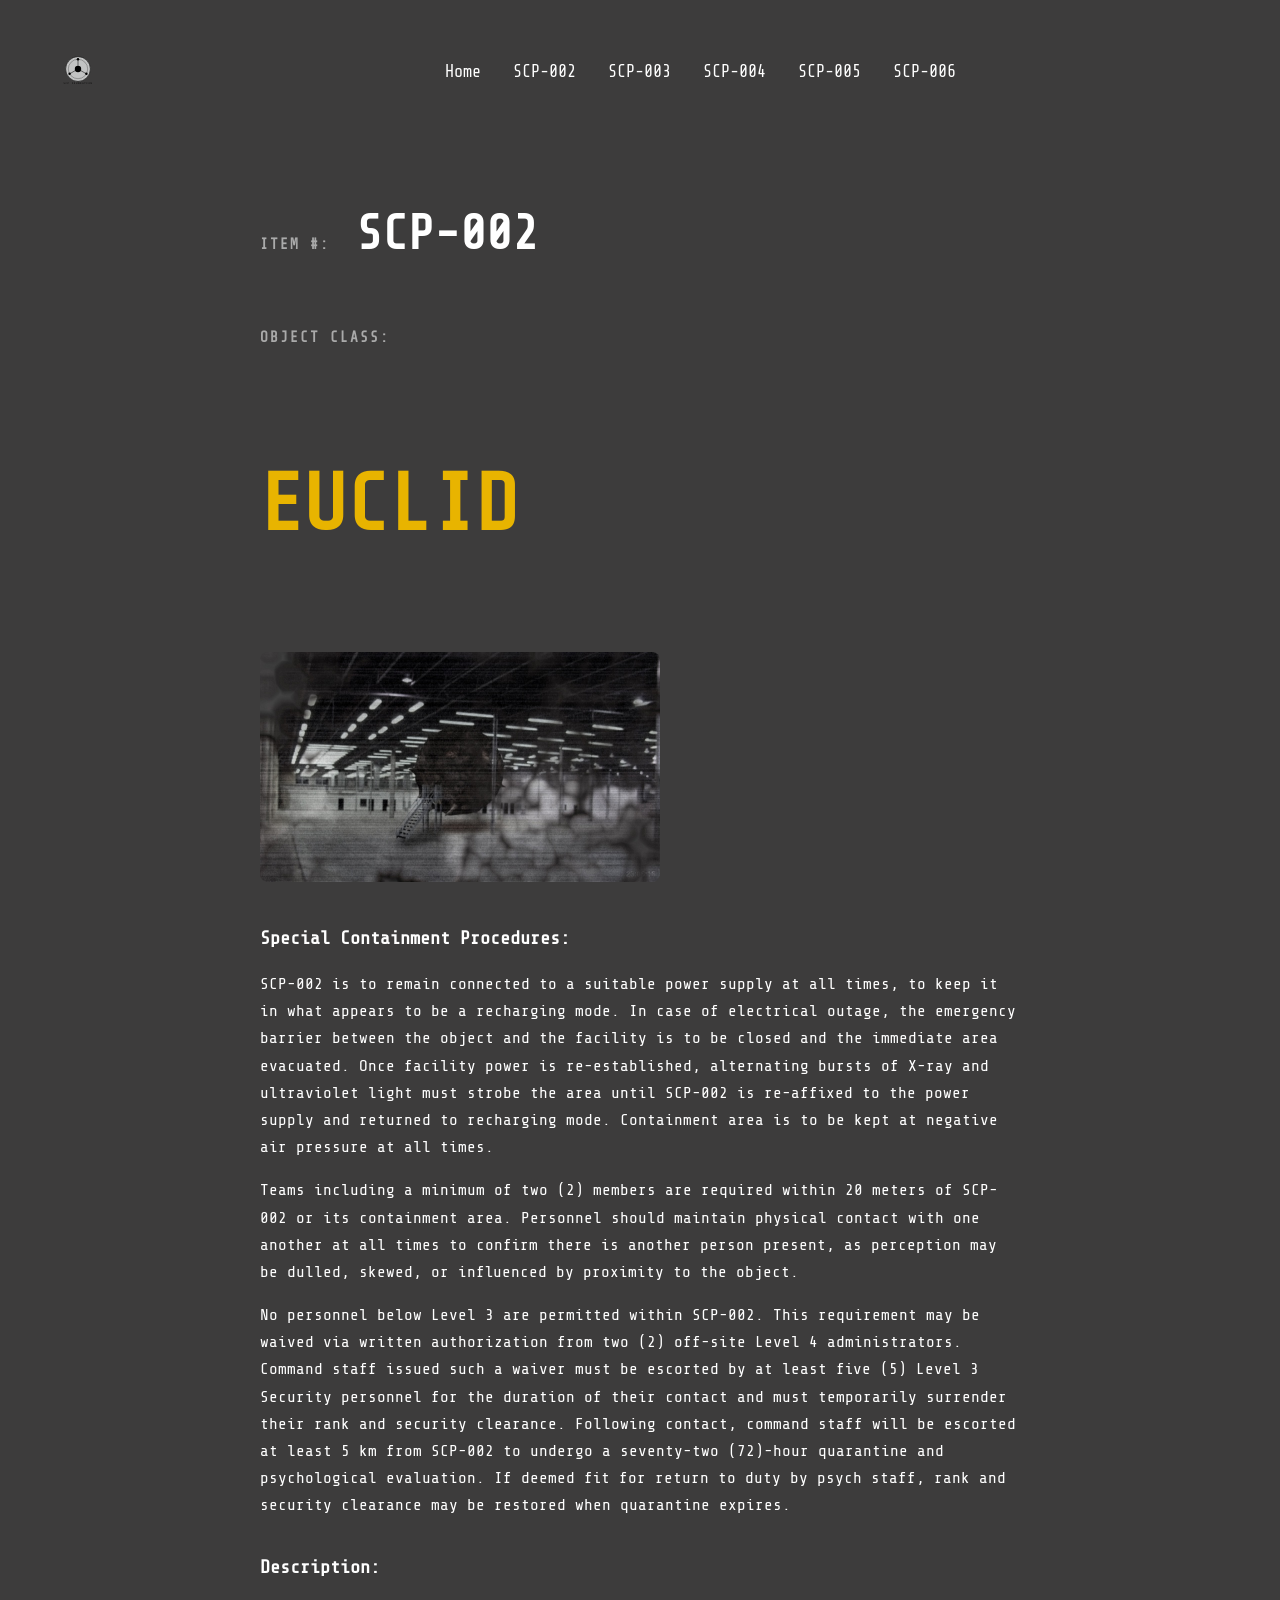
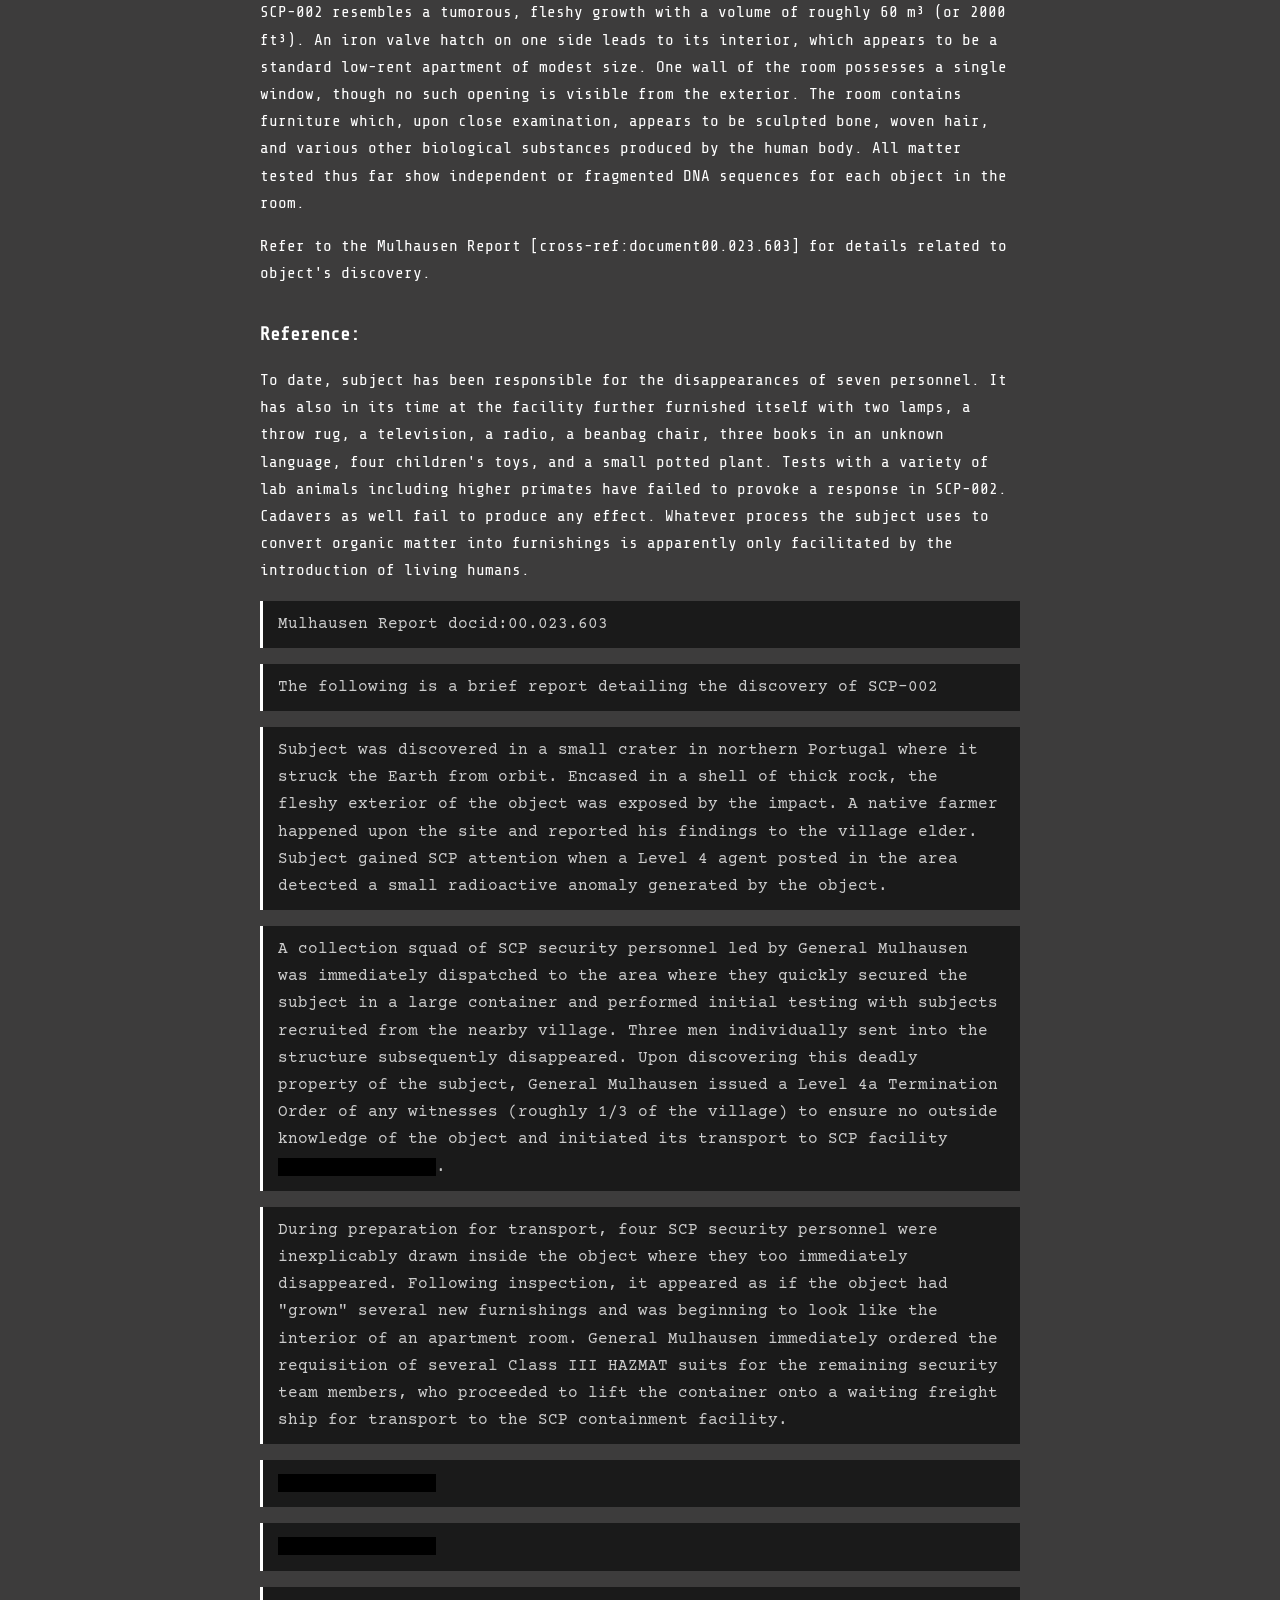
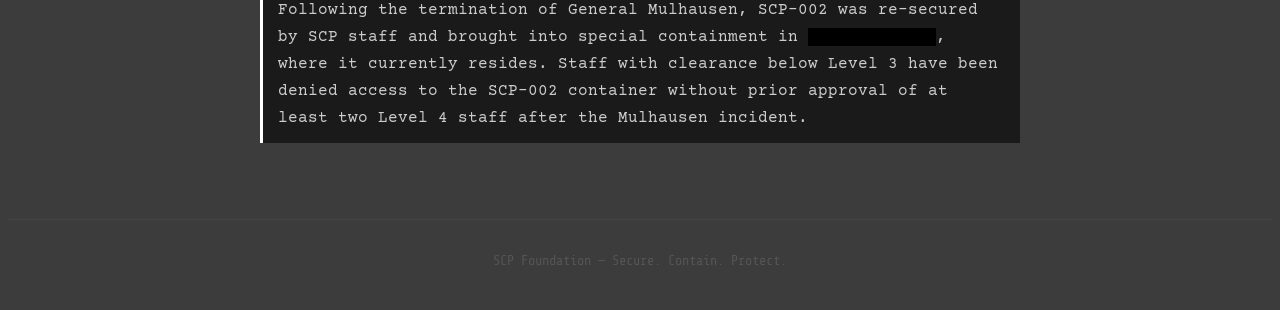
<file: my-scp-002.html>
<!DOCTYPE html>
<html lang="en">
<head>
    <meta charset="UTF-8">
    <meta name="viewport" content="width=device-width, initial-scale=1.0">
    <title>SCP-2</title>
    <link href="style.css" rel="stylesheet">
</head>
<body>

     <!-- Navbar - logo wraps in anchor tag so clicking it goes back to home -->
    <nav class="navbar">
        <a href="index.html">
        <img src="SCP Subject Files/images/scp_logo.svg" class="logo" width="120" height="120" alt="Home">
        </a>
        <ul class="nav-link">
            <li><a href="index.html" class="navlink">Home</a></li>
            <li><a href="my-scp-002.html" class="navlink">SCP-002</a></li>
            <li><a href="my-scp-003.html" class="navlink">SCP-003</a></li>
            <li><a href="my-scp-004.html" class="navlink">SCP-004</a></li>
            <li><a href="my-scp-005.html" class="navlink">SCP-005</a></li>
            <li><a href="my-scp-006.html">SCP-006</a></li>
        </ul>
    </nav>

    <!-- Main SCP entry - all content sits inside this section -->
    <section class="scp-entry">

         <!-- Label span used to style the prefix text differently from the SCP number -->
         <h1><span class="label">Item #:</span> SCP-002</h1>

        <!-- Object class displayed large and uppercase - yellow colour chosen for Euclid class -->
        <h2><span class="label">Object Class:</span></h2>
        <p class="object-class">Euclid</p>
    
         <!-- Original image from the assignment files preserved as required -->
        <img src="SCP Subject Files/images/800px-SCP002.jpg" class="scp-img">
        <h3>Special Containment Procedures:</h3>
        <p>SCP-002 is to remain connected to a suitable power supply at all times, to keep it in what appears to be a recharging mode. In case of electrical outage, the emergency barrier between the object and the facility is to be closed and the immediate area evacuated. Once facility power is re-established, alternating bursts of X-ray and ultraviolet light must strobe the area until SCP-002 is re-affixed to the power supply and returned to recharging mode. Containment area is to be kept at negative air pressure at all times.</p>
        <p>Teams including a minimum of two (2) members are required within 20 meters of SCP-002 or its containment area. Personnel should maintain physical contact with one another at all times to confirm there is another person present, as perception may be dulled, skewed, or influenced by proximity to the object.</p>
        <p>No personnel below Level 3 are permitted within SCP-002. This requirement may be waived via written authorization from two (2) off-site Level 4 administrators. Command staff issued such a waiver must be escorted by at least five (5) Level 3 Security personnel for the duration of their contact and must temporarily surrender their rank and security clearance. Following contact, command staff will be escorted at least 5 km from SCP-002 to undergo a seventy-two (72)-hour quarantine and psychological evaluation. If deemed fit for return to duty by psych staff, rank and security clearance may be restored when quarantine expires.</p>
        <h3>Description:</h3>
        <p>SCP-002 resembles a tumorous, fleshy growth with a volume of roughly 60 m³ (or 2000 ft³). An iron valve hatch on one side leads to its interior, which appears to be a standard low-rent apartment of modest size. One wall of the room possesses a single window, though no such opening is visible from the exterior. The room contains furniture which, upon close examination, appears to be sculpted bone, woven hair, and various other biological substances produced by the human body. All matter tested thus far show independent or fragmented DNA sequences for each object in the room.</p>
        <p>Refer to the Mulhausen Report [cross-ref:document00.023.603] for details related to object's discovery.</p>
        <h3>Reference:</h3>
        <p>To date, subject has been responsible for the disappearances of seven personnel. It has also in its time at the facility further furnished itself with two lamps, a throw rug, a television, a radio, a beanbag chair, three books in an unknown language, four children's toys, and a small potted plant. Tests with a variety of lab animals including higher primates have failed to provoke a response in SCP-002. Cadavers as well fail to produce any effect. Whatever process the subject uses to convert organic matter into furnishings is apparently only facilitated by the introduction of living humans.</p>
        
        <!-- Classified report section styled with Courier Prime font and dark background -->
        <!-- Sensitive information wrapped in redacted spans - text hidden using black on black -->
        <p class="classified-report">Mulhausen Report docid:00.023.603</p>
        <p class="classified-report">The following is a brief report detailing the discovery of SCP-002</p>
        <p class="classified-report">Subject was discovered in a small crater in northern Portugal where it struck the Earth from orbit. Encased in a shell of thick rock, the fleshy exterior of the object was exposed by the impact. A native farmer happened upon the site and reported his findings to the village elder. Subject gained SCP attention when a Level 4 agent posted in the area detected a small radioactive anomaly generated by the object.</p>
        <p class="classified-report">A collection squad of SCP security personnel led by General Mulhausen was immediately dispatched to the area where they quickly secured the subject in a large container and performed initial testing with subjects recruited from the nearby village. Three men individually sent into the structure subsequently disappeared. Upon discovering this deadly property of the subject, General Mulhausen issued a Level 4a Termination Order of any witnesses (roughly 1/3 of the village) to ensure no outside knowledge of the object and initiated its transport to SCP facility <span class="redacted">[DATA EXPUNGED]</span>.</p>
        <p class="classified-report">During preparation for transport, four SCP security personnel were inexplicably drawn inside the object where they too immediately disappeared. Following inspection, it appeared as if the object had "grown" several new furnishings and was beginning to look like the interior of an apartment room. General Mulhausen immediately ordered the requisition of several Class III HAZMAT suits for the remaining security team members, who proceeded to lift the container onto a waiting freight ship for transport to the SCP containment facility.</p>
        <p class="classified-report"><span class="redacted">[DATA EXPUNGED]</span></p>
        <p class="classified-report"><span class="redacted">[DATA EXPUNGED]</span></p>
        <p class="classified-report">Following the termination of General Mulhausen, SCP-002 was re-secured by SCP staff and brought into special containment in <span class="redacted">[CLASSIFIED]</span>, where it currently resides. Staff with clearance below Level 3 have been denied access to the SCP-002 container without prior approval of at least two Level 4 staff after the Mulhausen incident.</p>
    </section> 

    
     <!-- Footer consistent across all pages -->
    <footer class="site-footer">
    <p>SCP Foundation — Secure. Contain. Protect.</p>
    </footer>
</body>
</html>
</file>
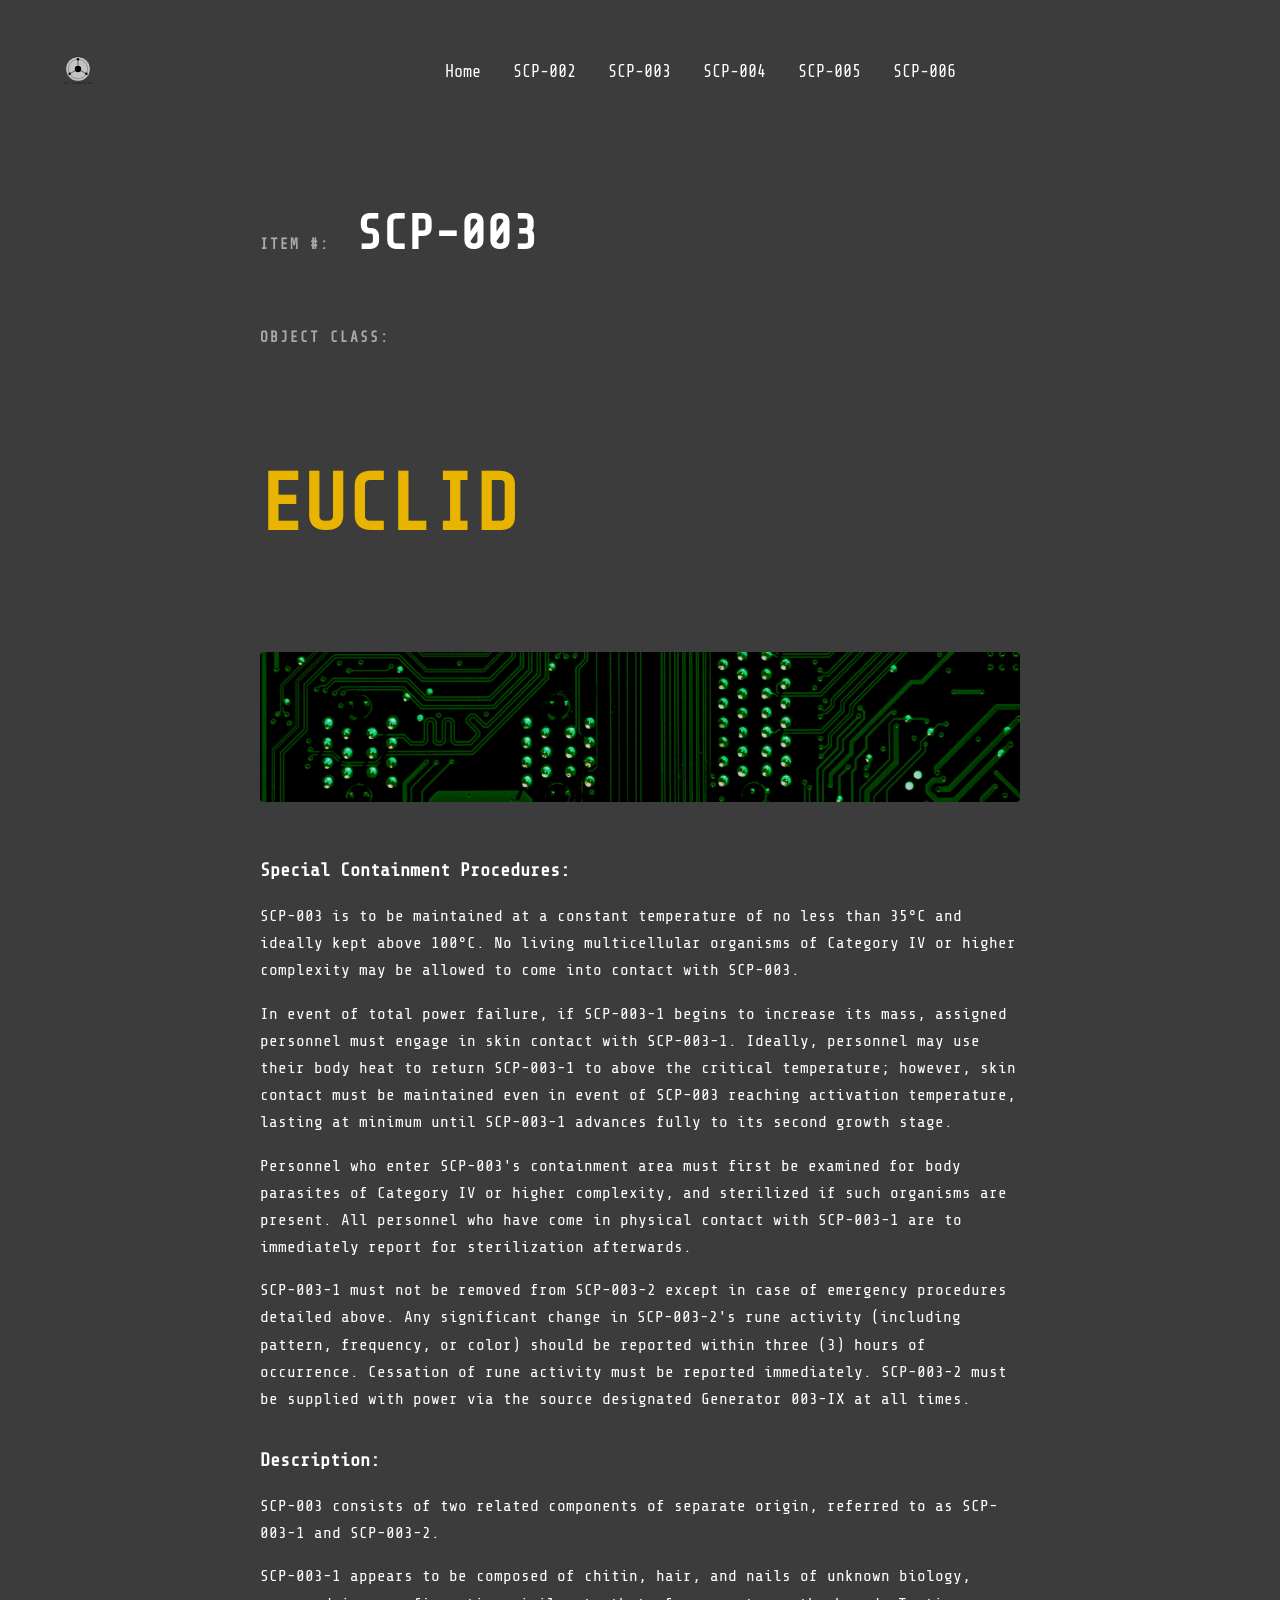
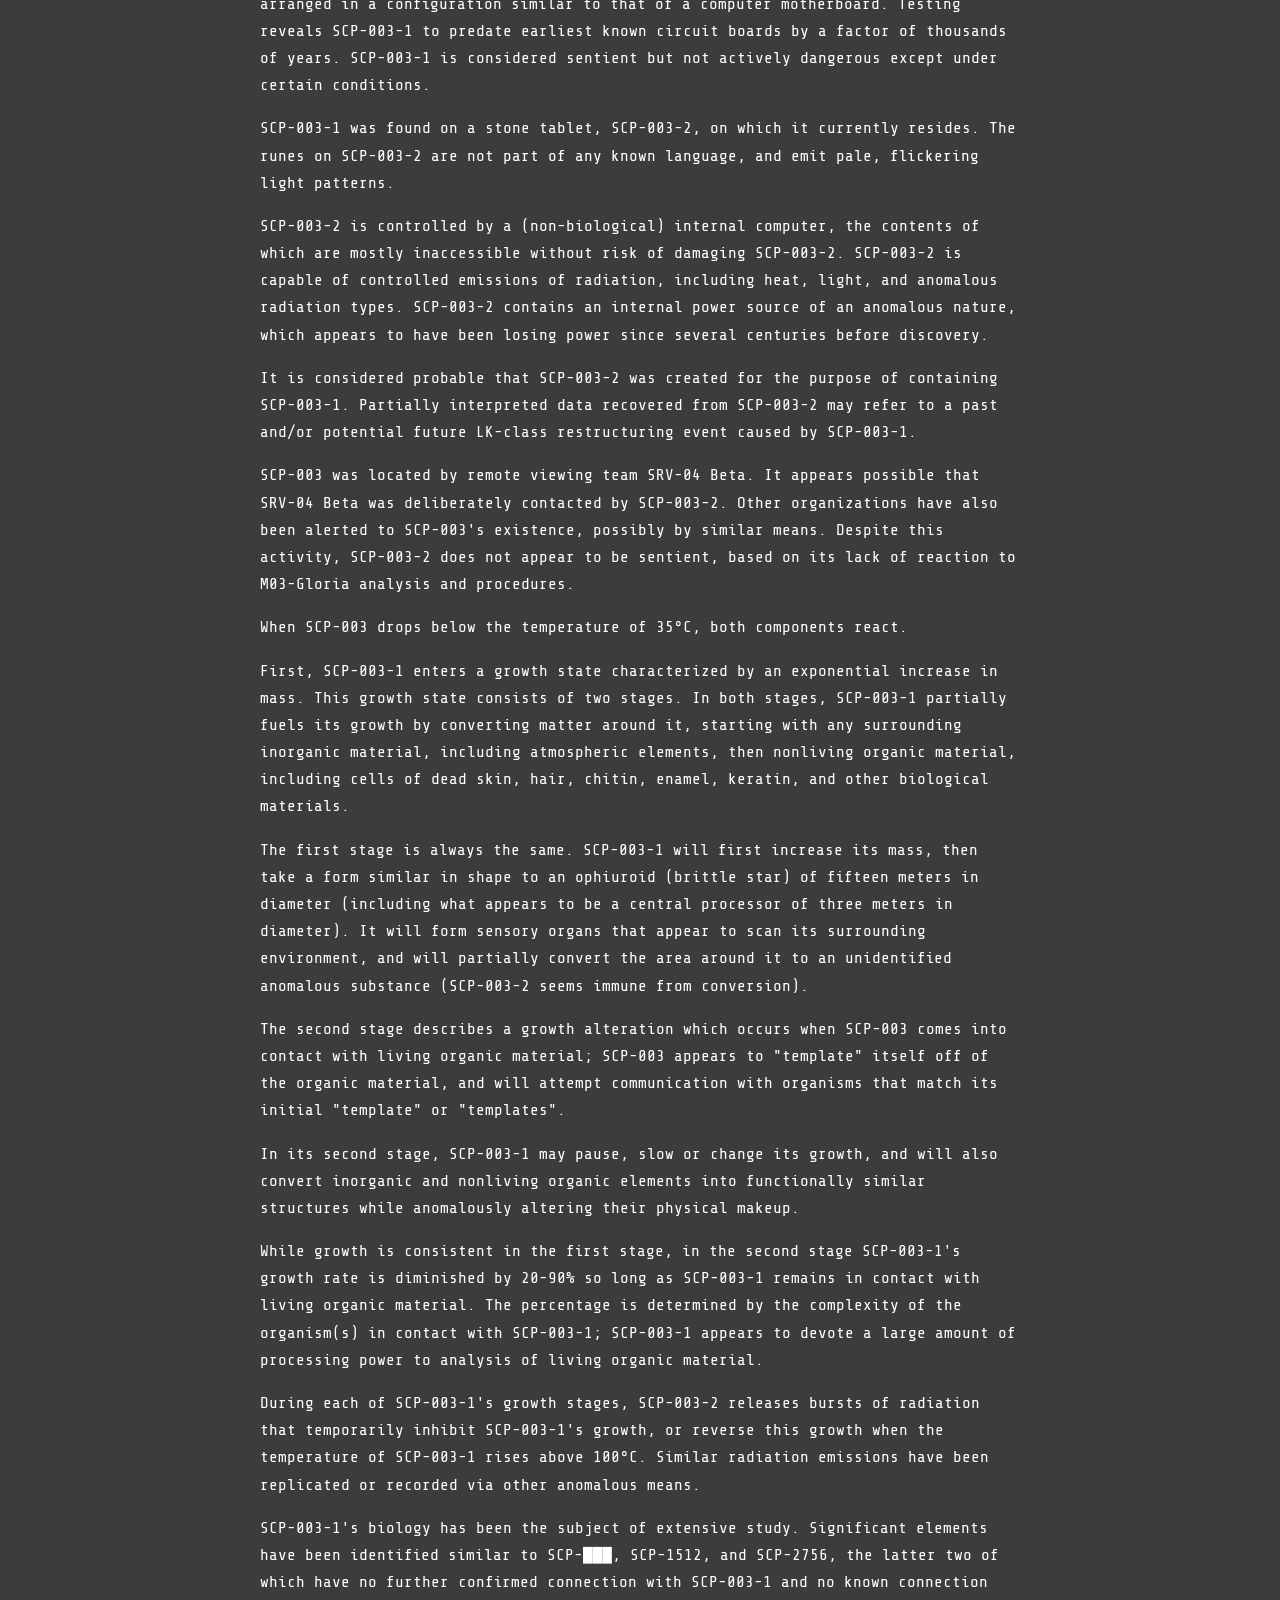
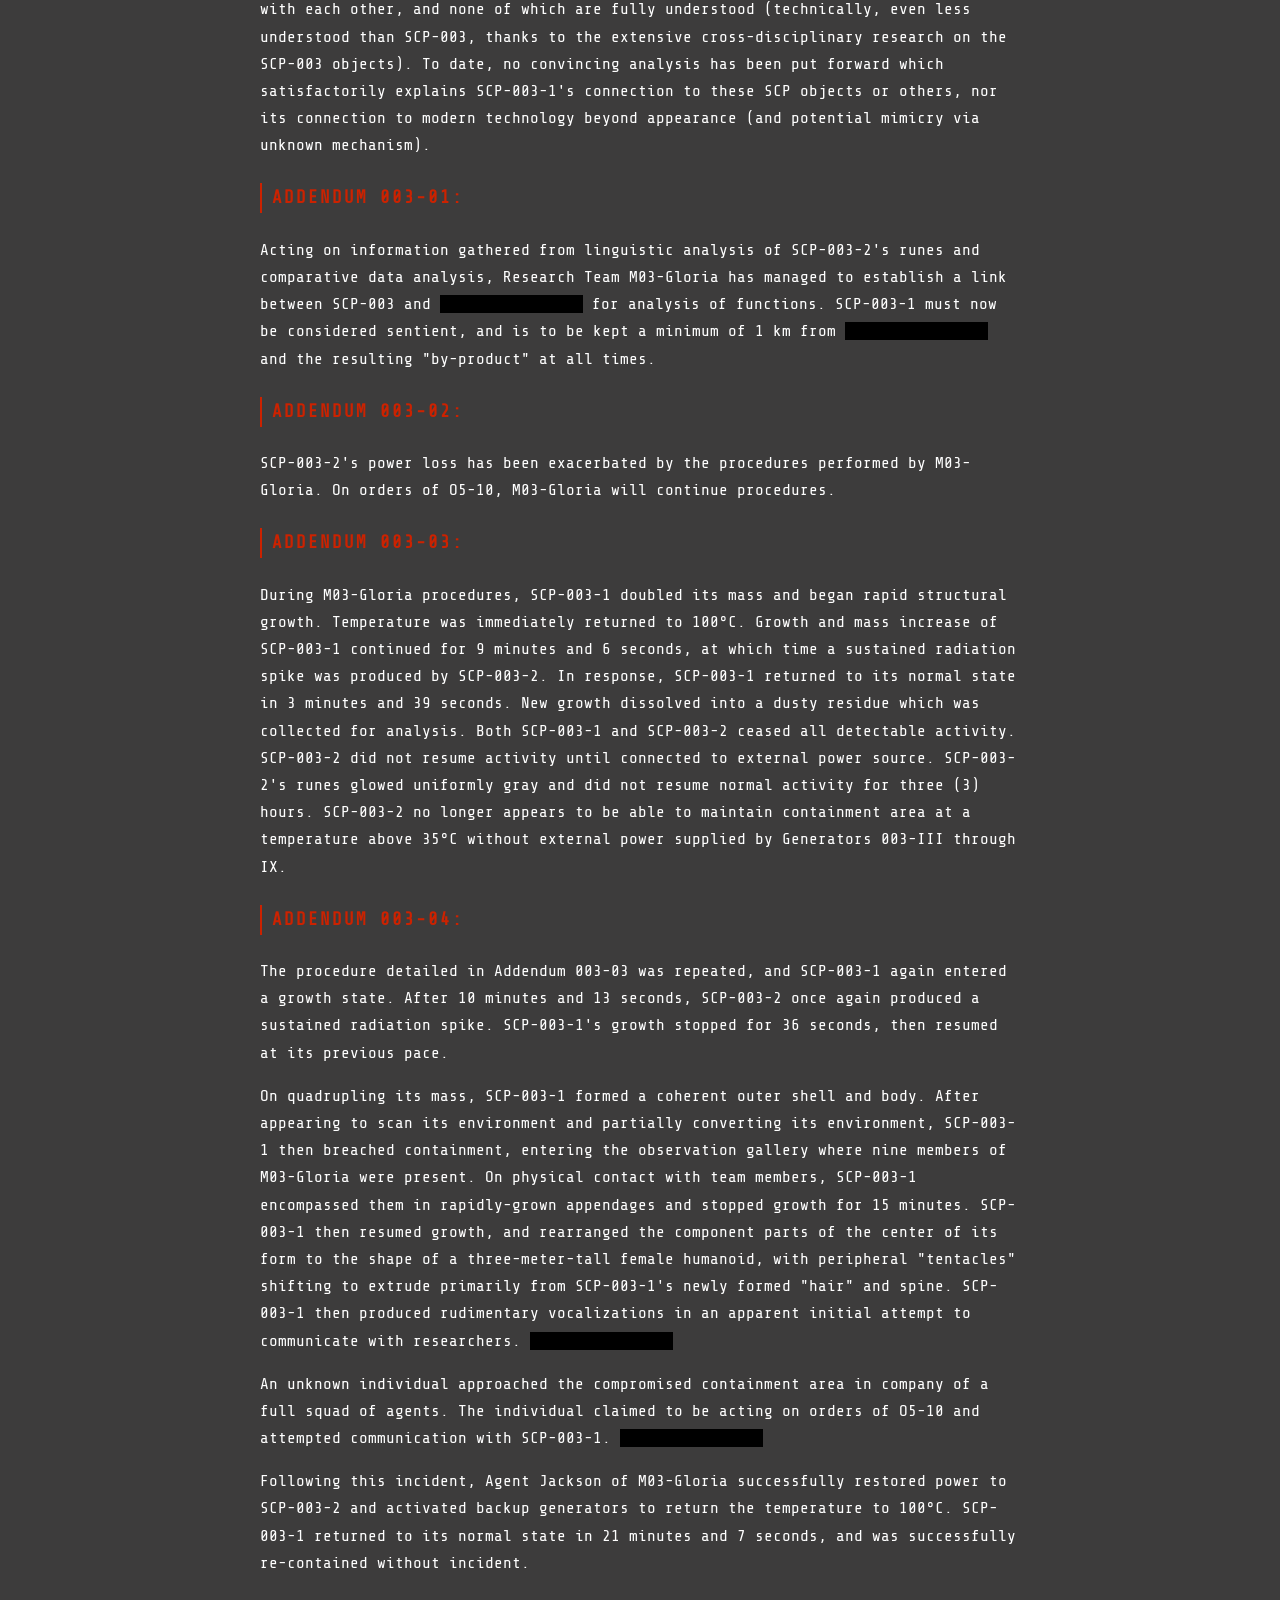
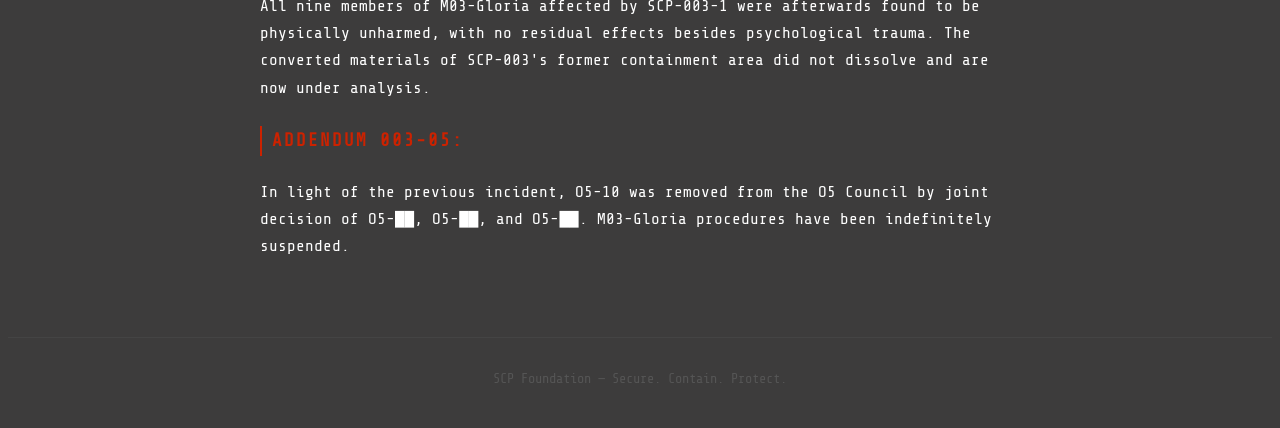
<file: my-scp-003.html>
<!DOCTYPE html>
<html lang="en">
<head>
    <meta charset="UTF-8">
    <meta name="viewport" content="width=device-width, initial-scale=1.0">
  
    <title>SCP-003</title>
    <link href="style.css" rel="stylesheet">
</head>
<body>

    <!-- Navbar - logo links back to home page -->
    <nav class="navbar">
        <a href="index.html">
        <img src="SCP Subject Files/images/scp_logo.svg" class="logo" width="120" height="120" alt="SCP Foundation Logo">
        </a>
        <ul class="nav-link">
            <li><a href="index.html" class="navlink">Home</a></li>
            <li><a href="my-scp-002.html" class="navlink">SCP-002</a></li>
            <li><a href="my-scp-003.html" class="navlink">SCP-003</a></li>
            <li><a href="my-scp-004.html" class="navlink">SCP-004</a></li>
            <li><a href="my-scp-005.html" class="navlink">SCP-005</a></li>
            <li><a href="my-scp-006.html" class="navlink">SCP-006</a></li>
        </ul>
    </nav>

    <!-- Main SCP-003 content -->
    <section class="scp-entry">

        <!-- Label span styles the prefix differently from the SCP number -->
        <h1><span class="label">Item #:</span> SCP-003</h1>

        <!-- Euclid class displayed large - same yellow colour as SCP-002 for consistency -->
        <h2><span class="label">Object Class:</span></h2>
        <p class="object-class">Euclid</p>

        <!-- Circuit board image chosen to match SCP-003's biological motherboard description -->
        <!-- hue-rotate filter applied in CSS to give it an alien green glow -->
        <img src="SCP Subject Files/images/michael-dziedzic-aQYgUYwnCsM-unsplash.jpg" class="card-img scp-003-img" alt="SCP-003">

      
        <h3>Special Containment Procedures:</h3>
        <p>SCP-003 is to be maintained at a constant temperature of no less than 35°C and ideally kept above 100°C. No living multicellular organisms of Category IV or higher complexity may be allowed to come into contact with SCP-003.</p>
        <p>In event of total power failure, if SCP-003-1 begins to increase its mass, assigned personnel must engage in skin contact with SCP-003-1. Ideally, personnel may use their body heat to return SCP-003-1 to above the critical temperature; however, skin contact must be maintained even in event of SCP-003 reaching activation temperature, lasting at minimum until SCP-003-1 advances fully to its second growth stage.</p>
        <p>Personnel who enter SCP-003's containment area must first be examined for body parasites of Category IV or higher complexity, and sterilized if such organisms are present. All personnel who have come in physical contact with SCP-003-1 are to immediately report for sterilization afterwards.</p>
        <p>SCP-003-1 must not be removed from SCP-003-2 except in case of emergency procedures detailed above. Any significant change in SCP-003-2's rune activity (including pattern, frequency, or color) should be reported within three (3) hours of occurrence. Cessation of rune activity must be reported immediately. SCP-003-2 must be supplied with power via the source designated Generator 003-IX at all times.</p>

        
        <h3>Description:</h3>
        <p>SCP-003 consists of two related components of separate origin, referred to as SCP-003-1 and SCP-003-2.</p>
        <p>SCP-003-1 appears to be composed of chitin, hair, and nails of unknown biology, arranged in a configuration similar to that of a computer motherboard. Testing reveals SCP-003-1 to predate earliest known circuit boards by a factor of thousands of years. SCP-003-1 is considered sentient but not actively dangerous except under certain conditions.</p>
        <p>SCP-003-1 was found on a stone tablet, SCP-003-2, on which it currently resides. The runes on SCP-003-2 are not part of any known language, and emit pale, flickering light patterns.</p>
        <p>SCP-003-2 is controlled by a (non-biological) internal computer, the contents of which are mostly inaccessible without risk of damaging SCP-003-2. SCP-003-2 is capable of controlled emissions of radiation, including heat, light, and anomalous radiation types. SCP-003-2 contains an internal power source of an anomalous nature, which appears to have been losing power since several centuries before discovery.</p>
        <p>It is considered probable that SCP-003-2 was created for the purpose of containing SCP-003-1. Partially interpreted data recovered from SCP-003-2 may refer to a past and/or potential future LK-class restructuring event caused by SCP-003-1.</p>
        <p>SCP-003 was located by remote viewing team SRV-04 Beta. It appears possible that SRV-04 Beta was deliberately contacted by SCP-003-2. Other organizations have also been alerted to SCP-003's existence, possibly by similar means. Despite this activity, SCP-003-2 does not appear to be sentient, based on its lack of reaction to M03-Gloria analysis and procedures.</p>
        <p>When SCP-003 drops below the temperature of 35°C, both components react.</p>
        <p>First, SCP-003-1 enters a growth state characterized by an exponential increase in mass. This growth state consists of two stages. In both stages, SCP-003-1 partially fuels its growth by converting matter around it, starting with any surrounding inorganic material, including atmospheric elements, then nonliving organic material, including cells of dead skin, hair, chitin, enamel, keratin, and other biological materials.</p>
        <p>The first stage is always the same. SCP-003-1 will first increase its mass, then take a form similar in shape to an ophiuroid (brittle star) of fifteen meters in diameter (including what appears to be a central processor of three meters in diameter). It will form sensory organs that appear to scan its surrounding environment, and will partially convert the area around it to an unidentified anomalous substance (SCP-003-2 seems immune from conversion).</p>
        <p>The second stage describes a growth alteration which occurs when SCP-003 comes into contact with living organic material; SCP-003 appears to "template" itself off of the organic material, and will attempt communication with organisms that match its initial "template" or "templates".</p>
        <p>In its second stage, SCP-003-1 may pause, slow or change its growth, and will also convert inorganic and nonliving organic elements into functionally similar structures while anomalously altering their physical makeup.</p>
        <p>While growth is consistent in the first stage, in the second stage SCP-003-1's growth rate is diminished by 20-90% so long as SCP-003-1 remains in contact with living organic material. The percentage is determined by the complexity of the organism(s) in contact with SCP-003-1; SCP-003-1 appears to devote a large amount of processing power to analysis of living organic material.</p>
        <p>During each of SCP-003-1's growth stages, SCP-003-2 releases bursts of radiation that temporarily inhibit SCP-003-1's growth, or reverse this growth when the temperature of SCP-003-1 rises above 100°C. Similar radiation emissions have been replicated or recorded via other anomalous means.</p>
        <p>SCP-003-1's biology has been the subject of extensive study. Significant elements have been identified similar to SCP-███, SCP-1512, and SCP-2756, the latter two of which have no further confirmed connection with SCP-003-1 and no known connection with each other, and none of which are fully understood (technically, even less understood than SCP-003, thanks to the extensive cross-disciplinary research on the SCP-003 objects). To date, no convincing analysis has been put forward which satisfactorily explains SCP-003-1's connection to these SCP objects or others, nor its connection to modern technology beyond appearance (and potential mimicry via unknown mechanism).</p>
        <!-- remaining description paragraphs -->

        <!-- Addendums use h4 to sit below the main h3 sections as subsections -->
        <!-- DATA EXPUNGED wrapped in redacted spans - black text on black background -->
        <h4>Addendum 003-01:</h4>
        <p>Acting on information gathered from linguistic analysis of SCP-003-2's runes and comparative data analysis, Research Team M03-Gloria has managed to establish a link between SCP-003 and <span class="redacted">[DATA EXPUNGED]</span> for analysis of functions. SCP-003-1 must now be considered sentient, and is to be kept a minimum of 1 km from <span class="redacted">[DATA EXPUNGED] </span>and the resulting "by-product" at all times.</p>
        <h4>Addendum 003-02:</h4>
        <p>SCP-003-2's power loss has been exacerbated by the procedures performed by M03-Gloria. On orders of O5-10, M03-Gloria will continue procedures.</p>
        <h4>Addendum 003-03:</h4>
        <p>During M03-Gloria procedures, SCP-003-1 doubled its mass and began rapid structural growth. Temperature was immediately returned to 100°C. Growth and mass increase of SCP-003-1 continued for 9 minutes and 6 seconds, at which time a sustained radiation spike was produced by SCP-003-2. In response, SCP-003-1 returned to its normal state in 3 minutes and 39 seconds. New growth dissolved into a dusty residue which was collected for analysis. Both SCP-003-1 and SCP-003-2 ceased all detectable activity. SCP-003-2 did not resume activity until connected to external power source. SCP-003-2's runes glowed uniformly gray and did not resume normal activity for three (3) hours. SCP-003-2 no longer appears to be able to maintain containment area at a temperature above 35°C without external power supplied by Generators 003-III through IX.</p>
        <h4>Addendum 003-04:</h4>
        <p>The procedure detailed in Addendum 003-03 was repeated, and SCP-003-1 again entered a growth state. After 10 minutes and 13 seconds, SCP-003-2 once again produced a sustained radiation spike. SCP-003-1's growth stopped for 36 seconds, then resumed at its previous pace.</p>
        <p>On quadrupling its mass, SCP-003-1 formed a coherent outer shell and body. After appearing to scan its environment and partially converting its environment, SCP-003-1 then breached containment, entering the observation gallery where nine members of M03-Gloria were present. On physical contact with team members, SCP-003-1 encompassed them in rapidly-grown appendages and stopped growth for 15 minutes. SCP-003-1 then resumed growth, and rearranged the component parts of the center of its form to the shape of a three-meter-tall female humanoid, with peripheral "tentacles" shifting to extrude primarily from SCP-003-1's newly formed "hair" and spine. SCP-003-1 then produced rudimentary vocalizations in an apparent initial attempt to communicate with researchers. <span class="redacted">[DATA EXPUNGED]</span></p>
        <p>An unknown individual approached the compromised containment area in company of a full squad of agents. The individual claimed to be acting on orders of O5-10 and attempted communication with SCP-003-1. <span class="redacted">[DATA EXPUNGED]</span></p>
        <p>Following this incident, Agent Jackson of M03-Gloria successfully restored power to SCP-003-2 and activated backup generators to return the temperature to 100°C. SCP-003-1 returned to its normal state in 21 minutes and 7 seconds, and was successfully re-contained without incident.</p>
        <p>All nine members of M03-Gloria affected by SCP-003-1 were afterwards found to be physically unharmed, with no residual effects besides psychological trauma. The converted materials of SCP-003's former containment area did not dissolve and are now under analysis.</p>
        <h4>Addendum 003-05:</h4>
        <p>In light of the previous incident, O5-10 was removed from the O5 Council by joint decision of O5-██, O5-██, and O5-██. M03-Gloria procedures have been indefinitely suspended.</p>


    </section>

    <!-- Footer consistent across all pages -->
    <footer class="site-footer">
        <p>SCP Foundation — Secure. Contain. Protect.</p>
    </footer>

</body>
</html>
</file>
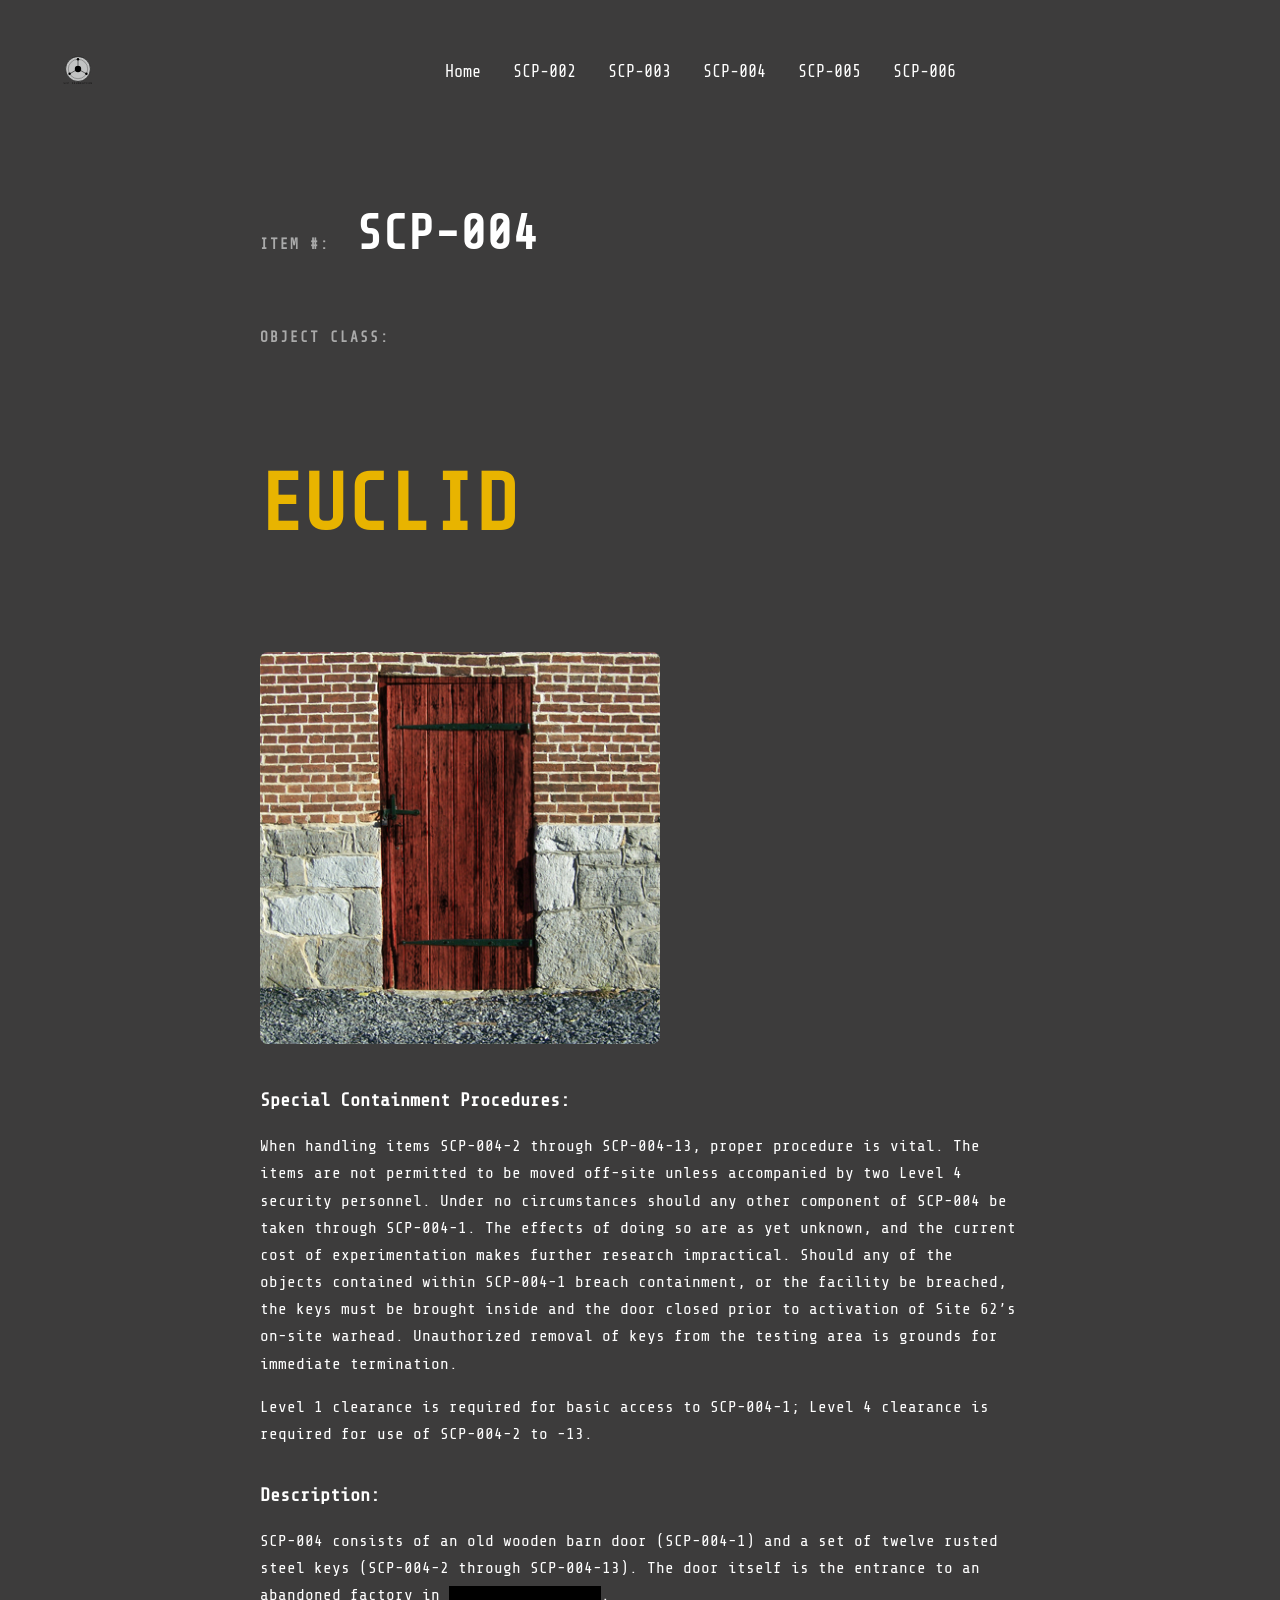
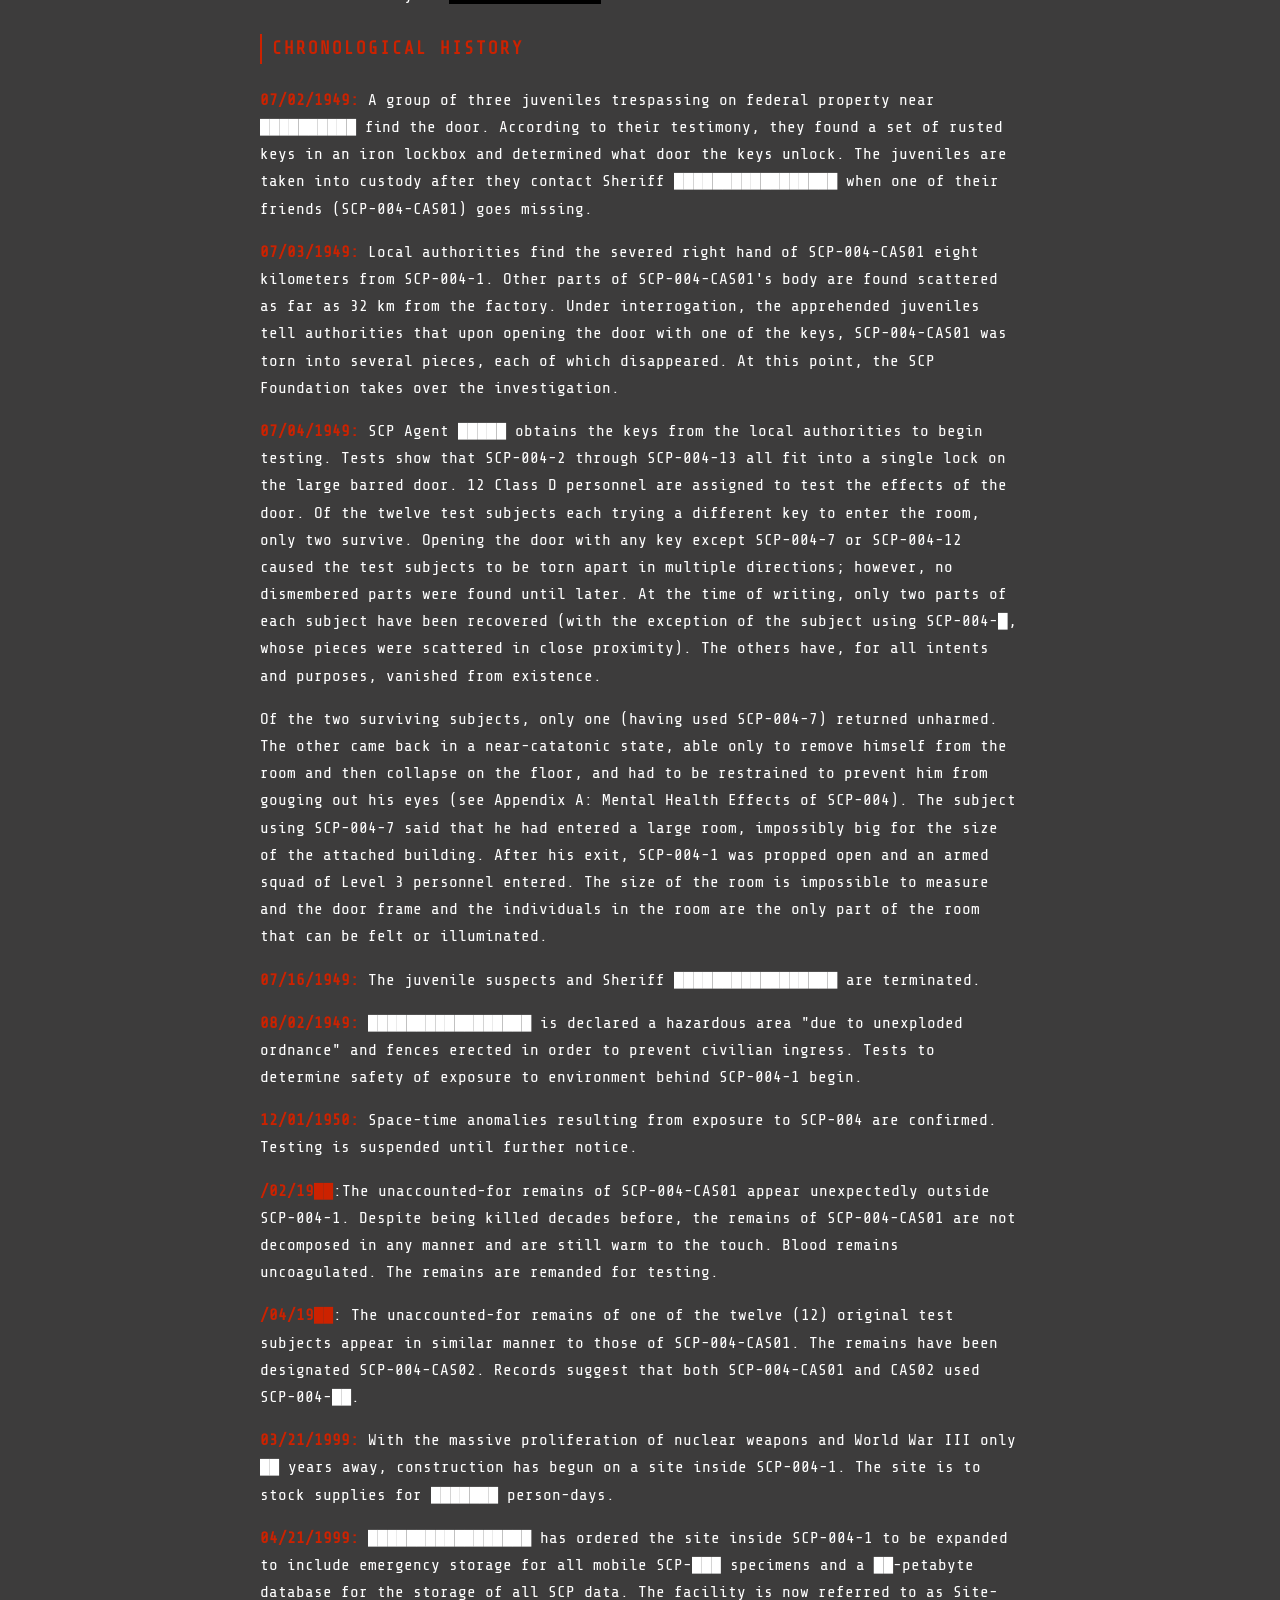
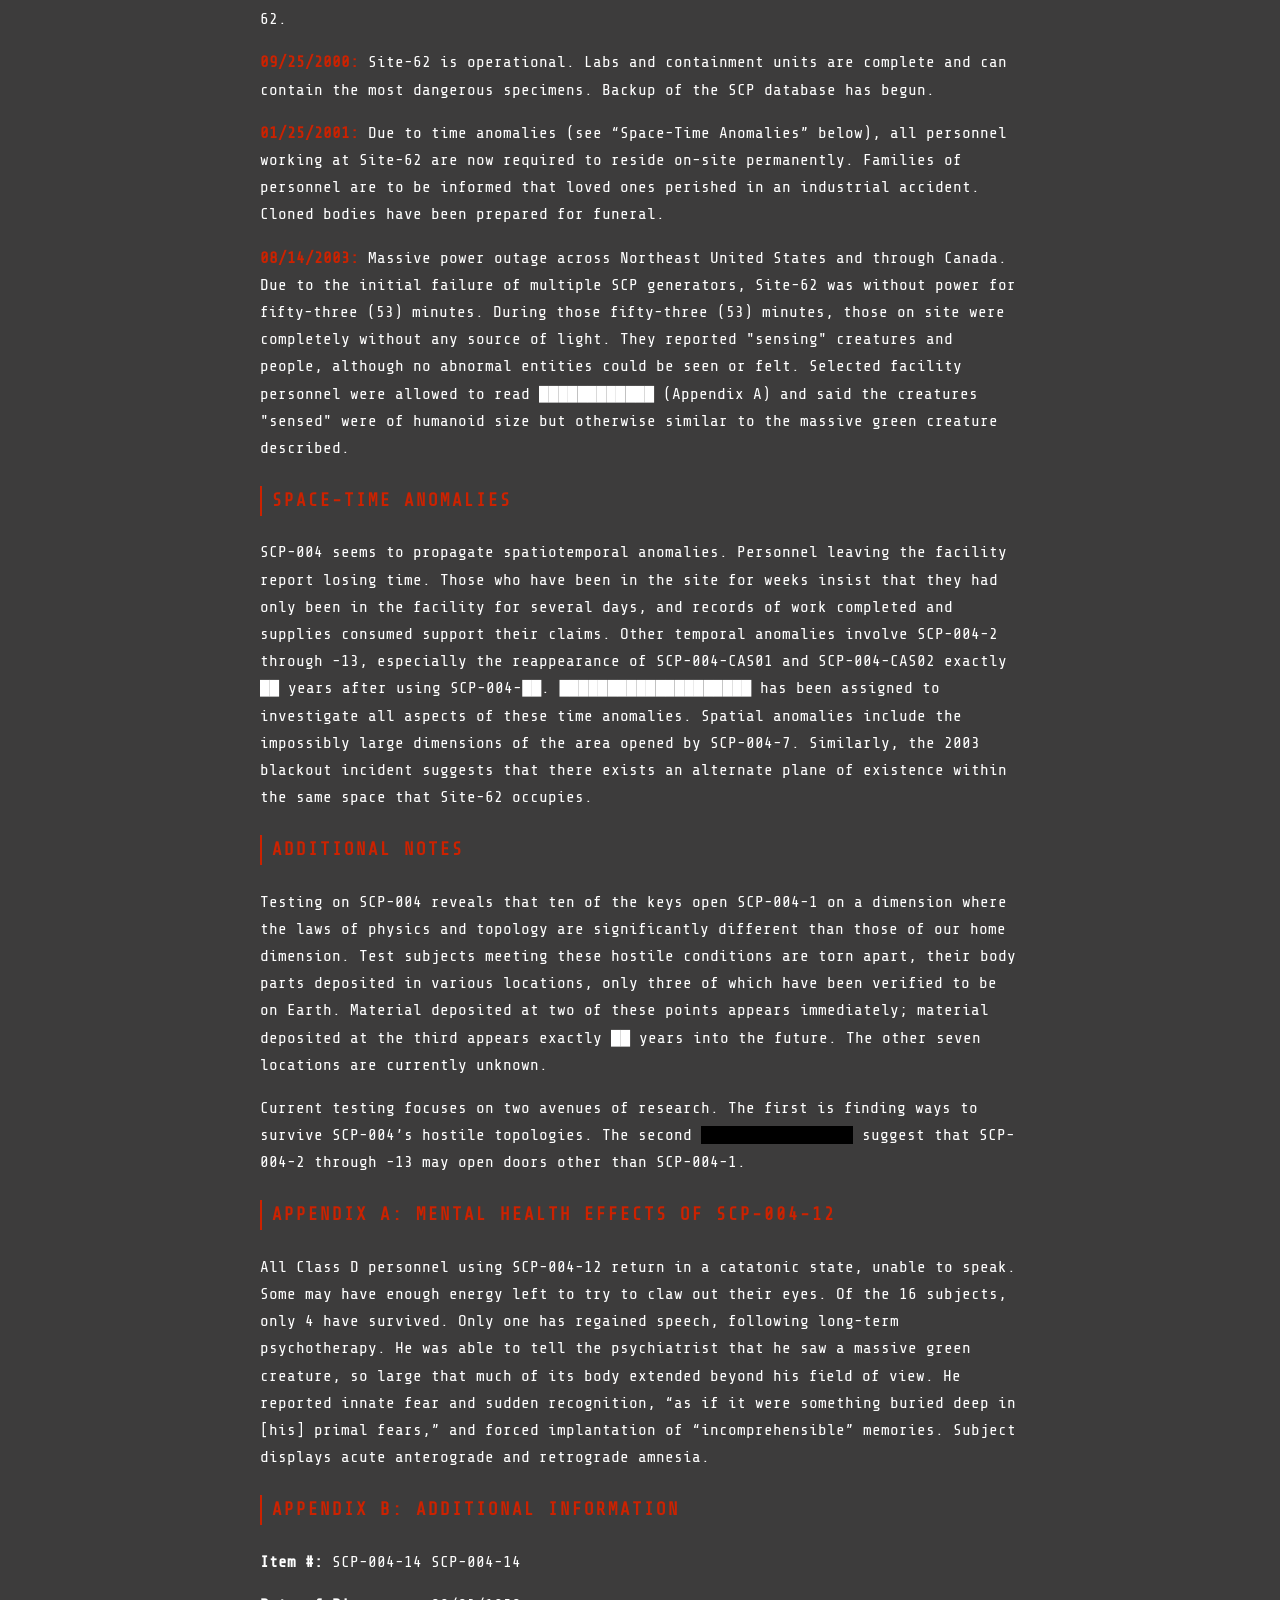
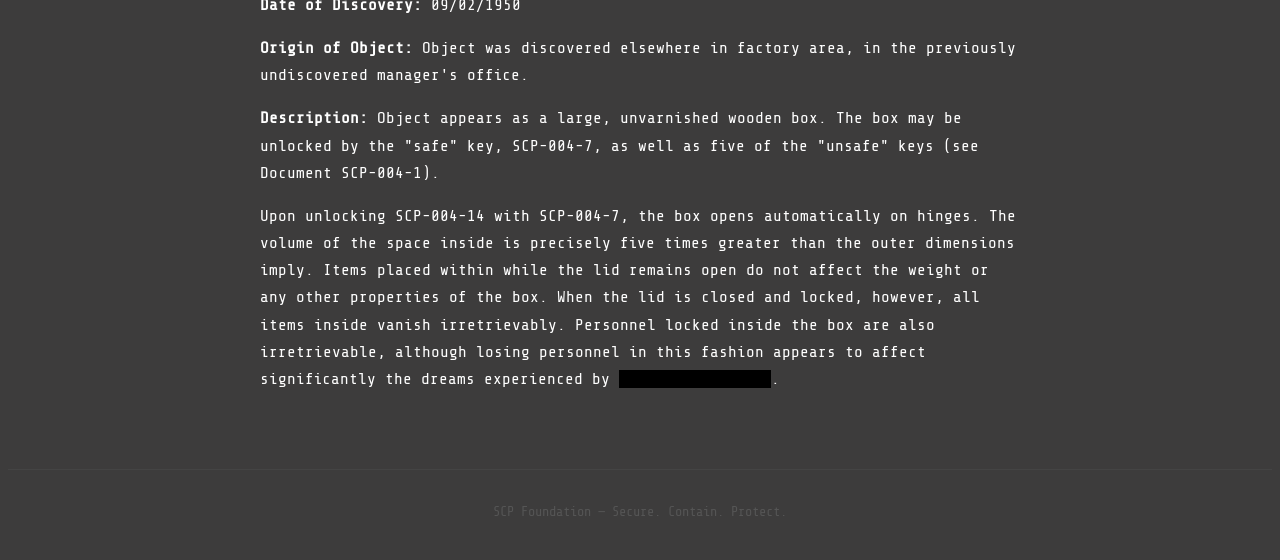
<file: my-scp-004.html>
<!DOCTYPE html>
<html lang="en">
<head>
    <meta charset="UTF-8">
    <meta name="viewport" content="width=device-width, initial-scale=1.0">

    <title>SCP-004</title>
    <link href="style.css" rel="stylesheet">
</head>
<body>

    <!-- Navbar - logo links back to home page -->
    <nav class="navbar">
        <a href="index.html">
        <img src="SCP Subject Files/images/scp_logo.svg" class="logo" width="120" height="120" alt="Home">
        </a>
        <ul class="nav-link">
            <li><a href="index.html" class="navlink">Home</a></li>
            <li><a href="my-scp-002.html" class="navlink">SCP-002</a></li>
            <li><a href="my-scp-003.html" class="navlink">SCP-003</a></li>
            <li><a href="my-scp-004.html" class="navlink">SCP-004</a></li>
            <li><a href="my-scp-005.html" class="navlink">SCP-005</a></li>
            <li><a href="my-scp-006.html" class="navlink">SCP-006</a></li>
        </ul>
    </nav>
   
    <!-- Main SCP-004 content -->
    <section class="scp-entry">

        <!-- Label span styles the prefix differently from the SCP number -->
        <h1><span class="label">Item #:</span> SCP-004</h1>

 
        <!-- Euclid class - same yellow colour as other Euclid entries for consistency -->
        <h2><span class="label">Object Class:</span></h2>
        <p class="object-class">Euclid</p>

        <!-- Original door image from the assignment files preserved as required -->
        <img src="SCP Subject Files/images/SCP004_door.jpg" class="scp-img" alt="SCP-004 Door image">

       
        <h3>Special Containment Procedures:</h3>
        <p>When handling items SCP-004-2 through SCP-004-13, proper procedure is vital. The items are not permitted to be moved off-site unless accompanied by two Level 4 security personnel. Under no circumstances should any other component of SCP-004 be taken through SCP-004-1. The effects of doing so are as yet unknown, and the current cost of experimentation makes further research impractical. Should any of the objects contained within SCP-004-1 breach containment, or the facility be breached, the keys must be brought inside and the door closed prior to activation of Site 62’s on-site warhead. Unauthorized removal of keys from the testing area is grounds for immediate termination.</p>
        <p>Level 1 clearance is required for basic access to SCP-004-1; Level 4 clearance is required for use of SCP-004-2 to -13.</p>

     
        <h3>Description:</h3>
         <!-- DATA EXPUNGED wrapped in redacted span - black text on black background -->
        <p>SCP-004 consists of an old wooden barn door (SCP-004-1) and a set of twelve rusted steel keys (SCP-004-2 through SCP-004-13). The door itself is the entrance to an abandoned factory in <span class="redacted">[ DATA EXPUNGED]</span>.</p>

      


        <!-- Chronological history uses h4 as a subsection under Description -->
        <!-- Dates wrapped in span.date class and styled red using CSS -->
        <!-- Used VS Code regex Find and Replace to wrap all dates automatically -->
        <h4>Chronological History</h4>
        <p><span class="date">07/02/1949:</span> A group of three juveniles trespassing on federal property near ██████████ find the door. According to their testimony, they found a set of rusted keys in an iron lockbox and determined what door the keys unlock. The juveniles are taken into custody after they contact Sheriff █████████████████ when one of their friends (SCP-004-CAS01) goes missing.</p>
        <p><span class="date">07/03/1949:</span> Local authorities find the severed right hand of SCP-004-CAS01 eight kilometers from SCP-004-1. Other parts of SCP-004-CAS01's body are found scattered as far as 32 km from the factory. Under interrogation, the apprehended juveniles tell authorities that upon opening the door with one of the keys, SCP-004-CAS01 was torn into several pieces, each of which disappeared. At this point, the SCP Foundation takes over the investigation.</p>
        <p><span class="date">07/04/1949:</span> SCP Agent █████ obtains the keys from the local authorities to begin testing. Tests show that SCP-004-2 through SCP-004-13 all fit into a single lock on the large barred door. 12 Class D personnel are assigned to test the effects of the door. Of the twelve test subjects each trying a different key to enter the room, only two survive. Opening the door with any key except SCP-004-7 or SCP-004-12 caused the test subjects to be torn apart in multiple directions; however, no dismembered parts were found until later. At the time of writing, only two parts of each subject have been recovered (with the exception of the subject using SCP-004-█, whose pieces were scattered in close proximity). The others have, for all intents and purposes, vanished from existence.</p>
        <p>Of the two surviving subjects, only one (having used SCP-004-7) returned unharmed. The other came back in a near-catatonic state, able only to remove himself from the room and then collapse on the floor, and had to be restrained to prevent him from gouging out his eyes (see Appendix A: Mental Health Effects of SCP-004). The subject using SCP-004-7 said that he had entered a large room, impossibly big for the size of the attached building. After his exit, SCP-004-1 was propped open and an armed squad of Level 3 personnel entered. The size of the room is impossible to measure and the door frame and the individuals in the room are the only part of the room that can be felt or illuminated.</p>
        <p><span class="date">07/16/1949:</span> The juvenile suspects and Sheriff █████████████████ are terminated.</p>
        <p><span class="date">08/02/1949:</span> █████████████████ is declared a hazardous area "due to unexploded ordnance" and fences erected in order to prevent civilian ingress. Tests to determine safety of exposure to environment behind SCP-004-1 begin.</p>
        <p><span class="date">12/01/1950:</span> Space-time anomalies resulting from exposure to SCP-004 are confirmed. Testing is suspended until further notice.</p>
        <p><span class="date">/02/19██</span>:The unaccounted-for remains of SCP-004-CAS01 appear unexpectedly outside SCP-004-1. Despite being killed decades before, the remains of SCP-004-CAS01 are not decomposed in any manner and are still warm to the touch. Blood remains uncoagulated. The remains are remanded for testing.</p>
        <p><span class="date">/04/19██</span>: The unaccounted-for remains of one of the twelve (12) original test subjects appear in similar manner to those of SCP-004-CAS01. The remains have been designated SCP-004-CAS02. Records suggest that both SCP-004-CAS01 and CAS02 used SCP-004-██.</p>
        <p><span class="date">03/21/1999:</span> With the massive proliferation of nuclear weapons and World War III only ██ years away, construction has begun on a site inside SCP-004-1. The site is to stock supplies for ███████ person-days.</p>
        <p><span class="date">04/21/1999:</span> █████████████████ has ordered the site inside SCP-004-1 to be expanded to include emergency storage for all mobile SCP-███ specimens and a ██-petabyte database for the storage of all SCP data. The facility is now referred to as Site-62.</p>
        <p><span class="date">09/25/2000:</span> Site-62 is operational. Labs and containment units are complete and can contain the most dangerous specimens. Backup of the SCP database has begun.</p>
        <p><span class="date">01/25/2001:</span> Due to time anomalies (see “Space-Time Anomalies” below), all personnel working at Site-62 are now required to reside on-site permanently. Families of personnel are to be informed that loved ones perished in an industrial accident. Cloned bodies have been prepared for funeral.</p>
        <p><span class="date">08/14/2003:</span> Massive power outage across Northeast United States and through Canada. Due to the initial failure of multiple SCP generators, Site-62 was without power for fifty-three (53) minutes. During those fifty-three (53) minutes, those on site were completely without any source of light. They reported "sensing" creatures and people, although no abnormal entities could be seen or felt. Selected facility personnel were allowed to read ████████████ (Appendix A) and said the creatures "sensed" were of humanoid size but otherwise similar to the massive green creature described.</p>
        <h4>Space-Time Anomalies</h4>
        <p>SCP-004 seems to propagate spatiotemporal anomalies. Personnel leaving the facility report losing time. Those who have been in the site for weeks insist that they had only been in the facility for several days, and records of work completed and supplies consumed support their claims. Other temporal anomalies involve SCP-004-2 through -13, especially the reappearance of SCP-004-CAS01 and SCP-004-CAS02 exactly ██ years after using SCP-004-██. ████████████████████ has been assigned to investigate all aspects of these time anomalies. Spatial anomalies include the impossibly large dimensions of the area opened by SCP-004-7. Similarly, the 2003 blackout incident suggests that there exists an alternate plane of existence within the same space that Site-62 occupies.</p>
        <h4>Additional Notes</h4>
        <p>Testing on SCP-004 reveals that ten of the keys open SCP-004-1 on a dimension where the laws of physics and topology are significantly different than those of our home dimension. Test subjects meeting these hostile conditions are torn apart, their body parts deposited in various locations, only three of which have been verified to be on Earth. Material deposited at two of these points appears immediately; material deposited at the third appears exactly ██ years into the future. The other seven locations are currently unknown.</p>
         <!-- Second DATA EXPUNGED instance -->
        <p>Current testing focuses on two avenues of research. The first is finding ways to survive SCP-004’s hostile topologies. The second <span class="redacted">[ DATA EXPUNGED]</span> suggest that SCP-004-2 through -13 may open doors other than SCP-004-1.</p>
        <h4>Appendix A: Mental Health Effects of SCP-004-12</h4>
        <p>All Class D personnel using SCP-004-12 return in a catatonic state, unable to speak. Some may have enough energy left to try to claw out their eyes. Of the 16 subjects, only 4 have survived. Only one has regained speech, following long-term psychotherapy. He was able to tell the psychiatrist that he saw a massive green creature, so large that much of its body extended beyond his field of view. He reported innate fear and sudden recognition, “as if it were something buried deep in [his] primal fears,” and forced implantation of “incomprehensible” memories. Subject displays acute anterograde and retrograde amnesia.</p>
      
         <!-- Appendix B uses bold tags for the field labels like a form -->
        <h4>Appendix B: Additional Information</h4>
        <p><b>Item #:</b> SCP-004-14 SCP-004-14</p>
        <p><b>Date of Discovery:</b> 09/02/1950</p>
        <p><b>Origin of Object:</b> Object was discovered elsewhere in factory area, in the previously undiscovered manager's office.</p>
        <p><b>Description:</b> Object appears as a large, unvarnished wooden box. The box may be unlocked by the "safe" key, SCP-004-7, as well as five of the "unsafe" keys (see Document SCP-004-1).</p>
        <!-- Third DATA EXPUNGED instance -->
        <p>Upon unlocking SCP-004-14 with SCP-004-7, the box opens automatically on hinges. The volume of the space inside is precisely five times greater than the outer dimensions imply. Items placed within while the lid remains open do not affect the weight or any other properties of the box. When the lid is closed and locked, however, all items inside vanish irretrievably. Personnel locked inside the box are also irretrievable, although losing personnel in this fashion appears to affect significantly the dreams experienced by <span class="redacted">[ DATA EXPUNGED]</span>.</p>


 
    </section>
   
    <!-- Footer consistent across all pages -->
    <footer class="site-footer">
        <p>SCP Foundation — Secure. Contain. Protect.</p>
    </footer>

</body>
</html>
</file>
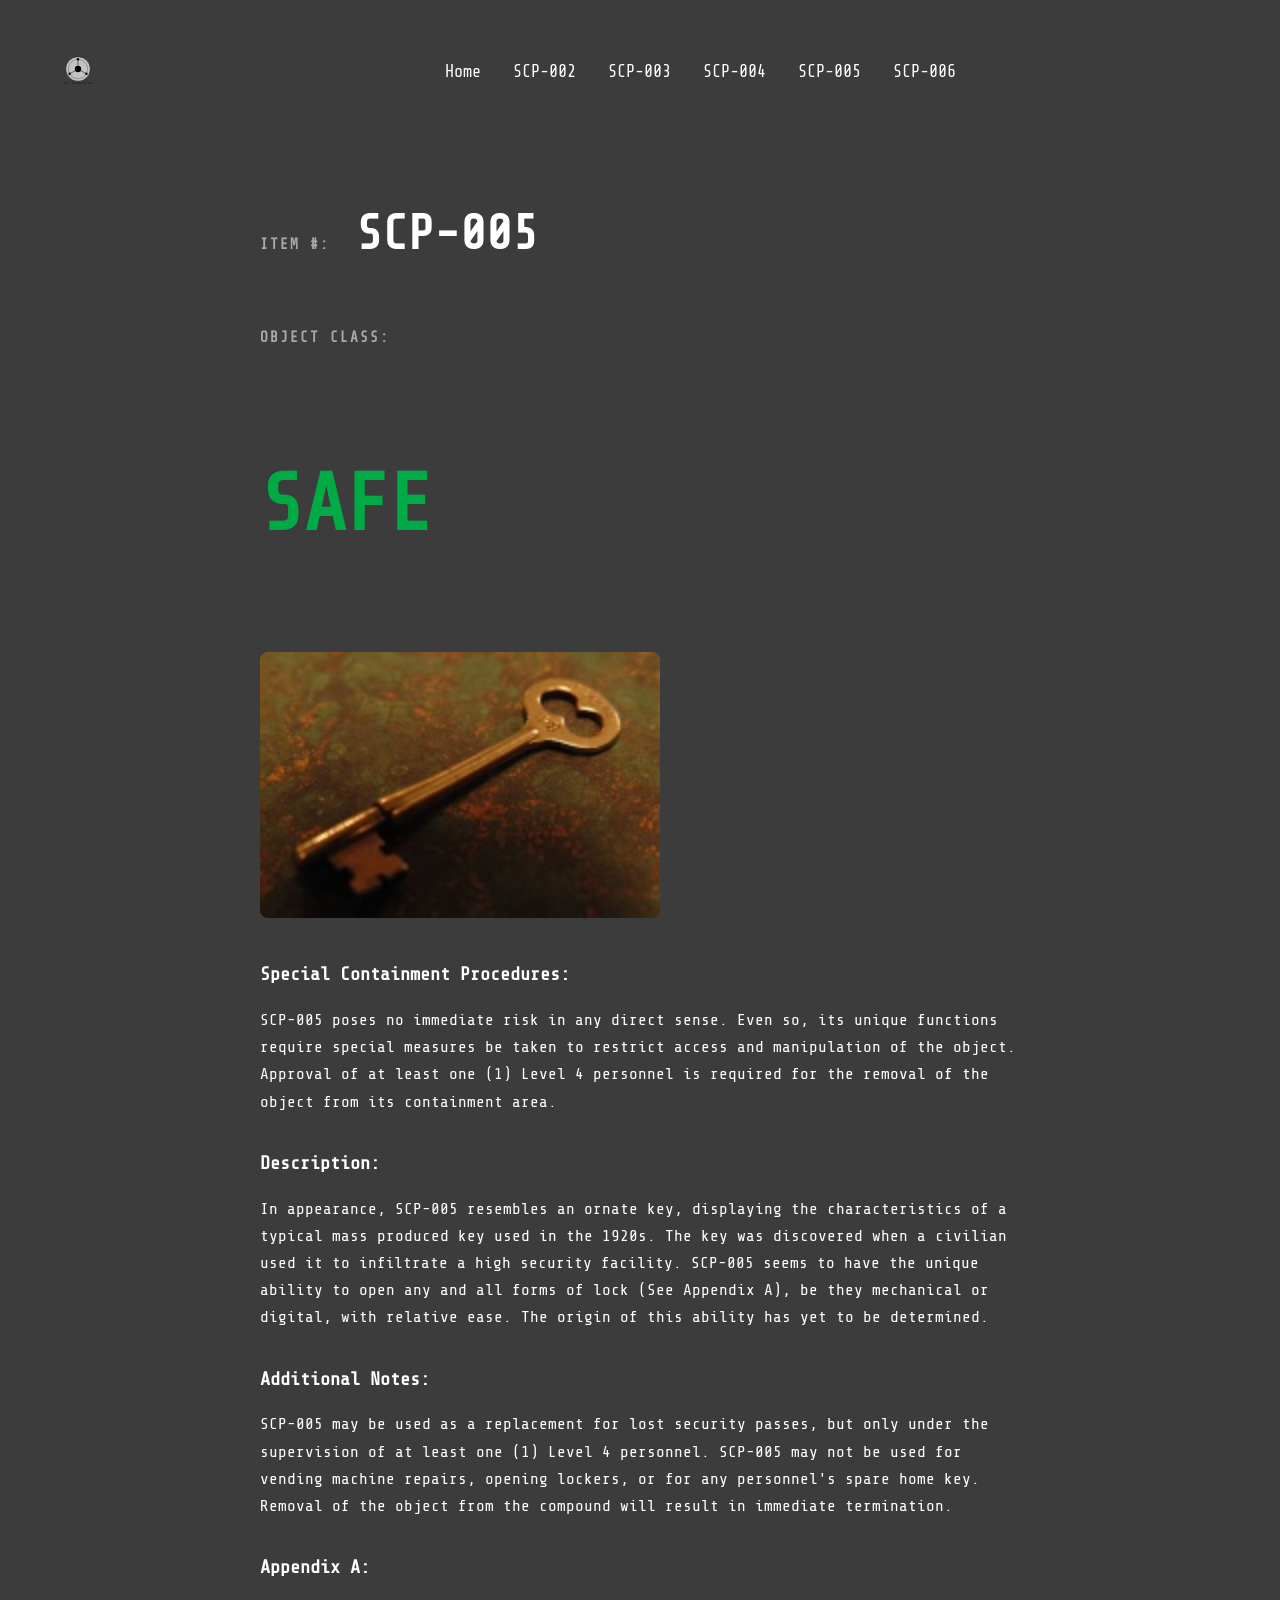
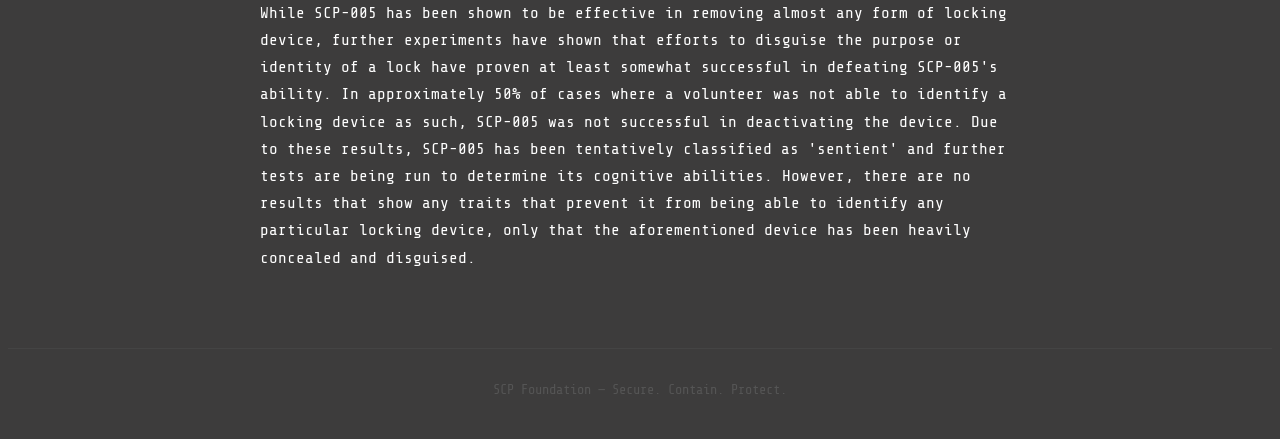
<file: my-scp-005.html>
<!DOCTYPE html>
<html lang="en">
<head>
    <meta charset="UTF-8">
    <meta name="viewport" content="width=device-width, initial-scale=1.0">

    <title>SCP-005</title>
    <link href="style.css" rel="stylesheet">
</head>
<body>

    <!-- Navbar - logo links back to home page -->
    <nav class="navbar">
        <a href="index.html">
        <img src="SCP Subject Files/images/scp_logo.svg" class="logo" width="120" height="120" alt="Home">
        </a>
        <ul class="nav-link">
            <li><a href="index.html" class="navlink">Home</a></li>
            <li><a href="my-scp-002.html" class="navlink">SCP-002</a></li>
            <li><a href="my-scp-003.html" class="navlink">SCP-003</a></li>
            <li><a href="my-scp-004.html" class="navlink">SCP-004</a></li>
            <li><a href="my-scp-005.html" class="navlink">SCP-005</a></li>
            <li><a href="my-scp-006.html" class="navlink">SCP-006</a></li>
        </ul>
    </nav>

    <!-- Main SCP-005 content -->
    <section class="scp-entry">

         <!-- Label span styles the prefix differently from the SCP number -->
        <h1><span class="label">Item #:</span> SCP-005</h1>

        <!-- Safe class uses green colour to distinguish from Euclid yellow -->
        <!-- Two classes applied - object-class for size/style, safe for colour -->
        <h2><span class="label">Object Class:</span></h2>
        <p class="object-class safe">Safe</p>

         <!-- Original SCP-005 image from assignment files -->
        <img src="SCP Subject Files/images/SCP-005.jpg" class="scp-img" alt="SCP Key">


        <h3>Special Containment Procedures:</h3>
        <p>SCP-005 poses no immediate risk in any direct sense. Even so, its unique functions require special measures be taken to restrict access and manipulation of the object. Approval of at least one (1) Level 4 personnel is required for the removal of the object from its containment area.</p>

    
        <h3>Description:</h3>
        <p>In appearance, SCP-005 resembles an ornate key, displaying the characteristics of a typical mass produced key used in the 1920s. The key was discovered when a civilian used it to infiltrate a high security facility. SCP-005 seems to have the unique ability to open any and all forms of lock (See Appendix A), be they mechanical or digital, with relative ease. The origin of this ability has yet to be determined.</p>

        <!-- Additional Notes and Appendix use h3 since they are main sections on this page -->
        <h3>Additional Notes:</h3>
        <p>SCP-005 may be used as a replacement for lost security passes, but only under the supervision of at least one (1) Level 4 personnel. SCP-005 may not be used for vending machine repairs, opening lockers, or for any personnel's spare home key. Removal of the object from the compound will result in immediate termination.</p>

        <!-- Footer consistent across all pages -->
        <h3>Appendix A:</h3>
        <p>While SCP-005 has been shown to be effective in removing almost any form of locking device, further experiments have shown that efforts to disguise the purpose or identity of a lock have proven at least somewhat successful in defeating SCP-005's ability. In approximately 50% of cases where a volunteer was not able to identify a locking device as such, SCP-005 was not successful in deactivating the device. Due to these results, SCP-005 has been tentatively classified as 'sentient' and further tests are being run to determine its cognitive abilities. However, there are no results that show any traits that prevent it from being able to identify any particular locking device, only that the aforementioned device has been heavily concealed and disguised.</p>

    </section>


    <footer class="site-footer">
        <p>SCP Foundation — Secure. Contain. Protect.</p>
    </footer>

</body>
</html>
</file>
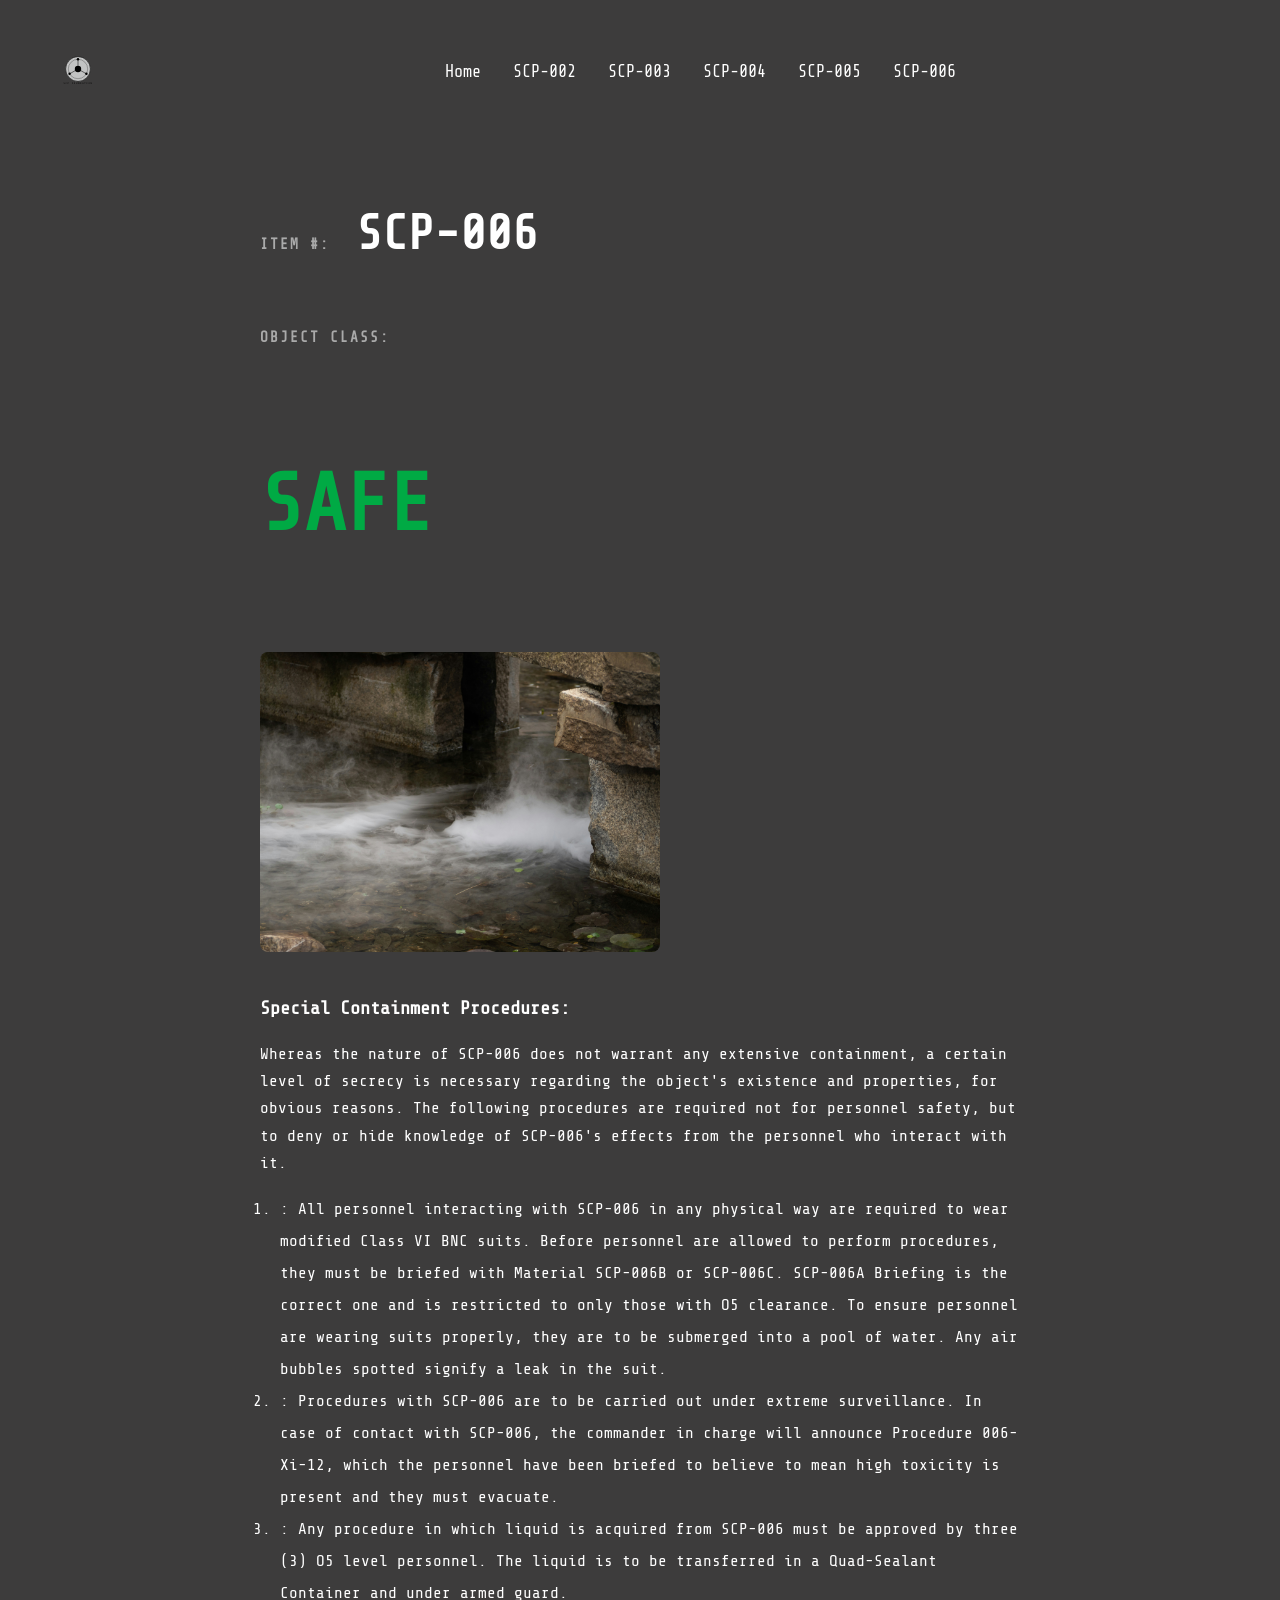
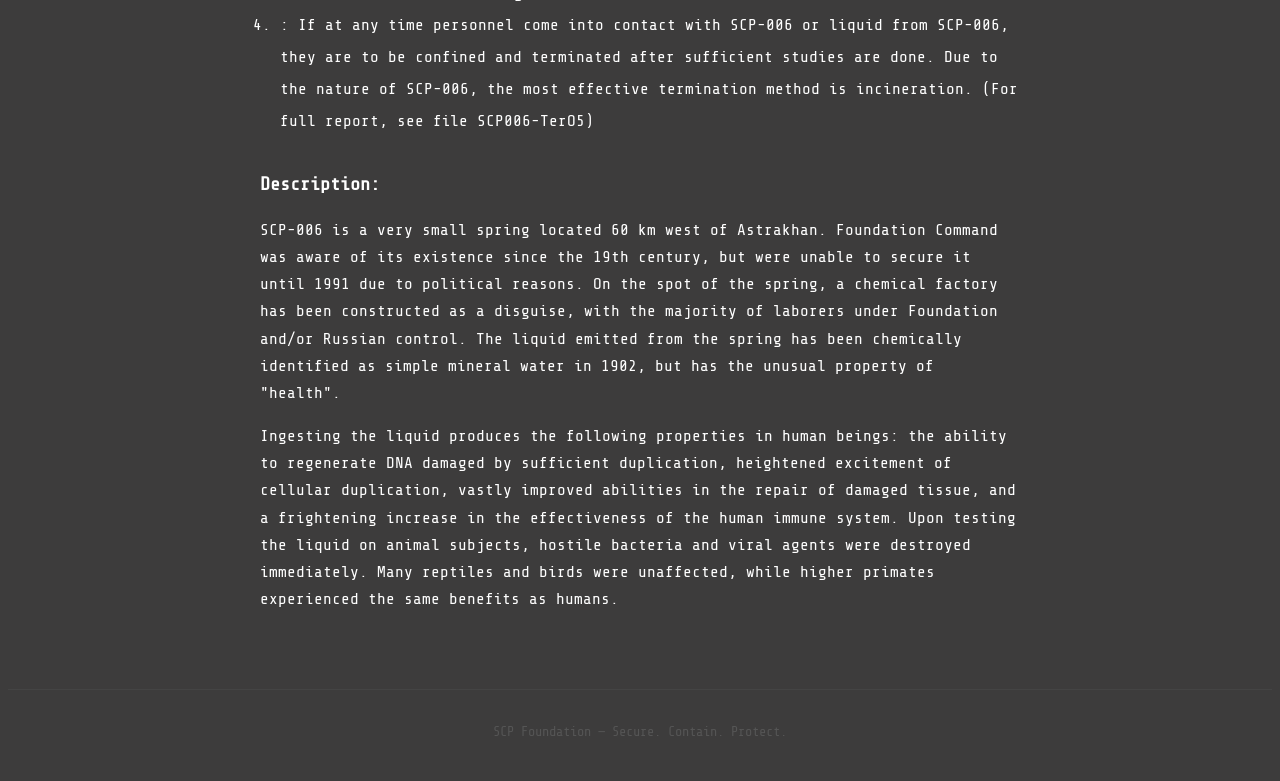
<file: my-scp-006.html>
<!DOCTYPE html>
<html lang="en">
<head>
    <meta charset="UTF-8">
    <meta name="viewport" content="width=device-width, initial-scale=1.0">

    <title>SCP-006</title>
    <link href="style.css" rel="stylesheet">
</head>
<body>

    <!-- Navbar - logo links back to home page -->
    <nav class="navbar">
        <a href="index.html">
        <img src="SCP Subject Files/images/scp_logo.svg" class="logo" width="120" height="120" alt="Home">
        </a>
        <ul class="nav-link">
            <li><a href="index.html" class="navlink">Home</a></li>
            <li><a href="my-scp-002.html" class="navlink">SCP-002</a></li>
            <li><a href="my-scp-003.html" class="navlink">SCP-003</a></li>
            <li><a href="my-scp-004.html" class="navlink">SCP-004</a></li>
            <li><a href="my-scp-005.html" class="navlink">SCP-005</a></li>
            <li><a href="my-scp-006.html" class="navlink">SCP-006</a></li>
        </ul>
    </nav>

    <!-- Main SCP-006 content -->
    <section class="scp-entry">

        <!-- Label span styles the prefix differently from the SCP number -->
        <h1><span class="label">Item #:</span> SCP-006</h1>

        <!-- Safe class uses green colour - same as SCP-005 for consistency -->
        <h2><span class="label">Object Class:</span></h2>
        <p class="object-class safe">Safe</p>

        <!-- Misty spring image chosen to match the hidden spring description -->
        <img src="SCP Subject Files/images/wenzy-wong-HnQMTYFvjHU-unsplash.jpg" class="scp-img" alt="SCP-000 containment photograph">

     
        <h3>Special Containment Procedures:</h3>
        <p>Whereas the nature of SCP-006 does not warrant any extensive containment, a certain level of secrecy is necessary regarding the object's existence and properties, for obvious reasons. The following procedures are required not for personnel safety, but to deny or hide knowledge of SCP-006's effects from the personnel who interact with it.</p>


        <!-- Ordered list used for the numbered containment procedures -->
        <!-- ol is semantically correct here since the steps are numbered in the original -->

        <p>
            <ol>
                <li>: All personnel interacting with SCP-006 in any physical way are required to wear modified Class VI BNC suits. Before personnel are allowed to perform procedures, they must be briefed with Material SCP-006B or SCP-006C. SCP-006A Briefing is the correct one and is restricted to only those with O5 clearance. To ensure personnel are wearing suits properly, they are to be submerged into a pool of water. Any air bubbles spotted signify a leak in the suit.</li>
                <li>: Procedures with SCP-006 are to be carried out under extreme surveillance. In case of contact with SCP-006, the commander in charge will announce Procedure 006-Xi-12, which the personnel have been briefed to believe to mean high toxicity is present and they must evacuate.</li>
                <li>: Any procedure in which liquid is acquired from SCP-006 must be approved by three (3) O5 level personnel. The liquid is to be transferred in a Quad-Sealant Container and under armed guard.</li>
                <li>: If at any time personnel come into contact with SCP-006 or liquid from SCP-006, they are to be confined and terminated after sufficient studies are done. Due to the nature of SCP-006, the most effective termination method is incineration. (For full report, see file SCP006-TerO5)</li>
            </ol>
        </p>
    
        <h3>Description:</h3>
        <p>SCP-006 is a very small spring located 60 km west of Astrakhan. Foundation Command was aware of its existence since the 19th century, but were unable to secure it until 1991 due to political reasons. On the spot of the spring, a chemical factory has been constructed as a disguise, with the majority of laborers under Foundation and/or Russian control. The liquid emitted from the spring has been chemically identified as simple mineral water in 1902, but has the unusual property of "health".</p>
        <p>Ingesting the liquid produces the following properties in human beings: the ability to regenerate DNA damaged by sufficient duplication, heightened excitement of cellular duplication, vastly improved abilities in the repair of damaged tissue, and a frightening increase in the effectiveness of the human immune system. Upon testing the liquid on animal subjects, hostile bacteria and viral agents were destroyed immediately. Many reptiles and birds were unaffected, while higher primates experienced the same benefits as humans.</p>

    

    </section>

    <!-- Footer consistent across all pages -->
    <footer class="site-footer">
        <p>SCP Foundation — Secure. Contain. Protect.</p>
    </footer>

</body>
</html>
</file>
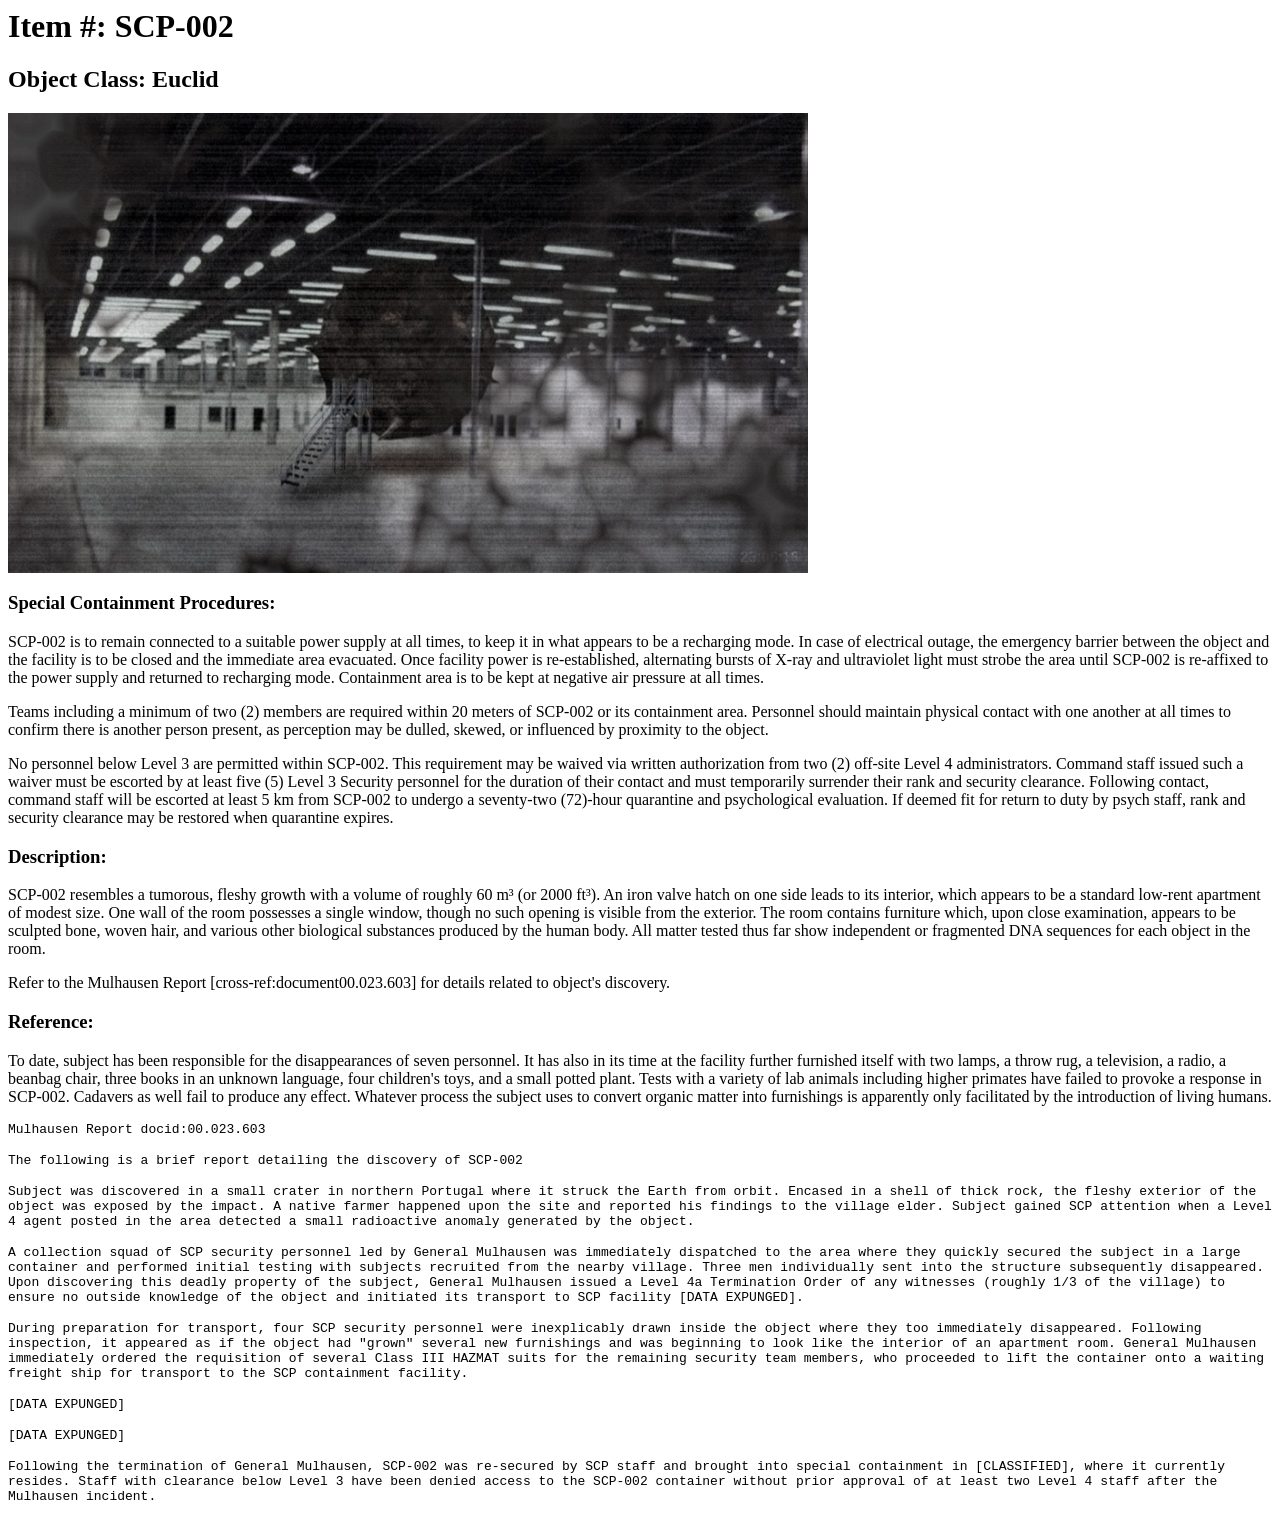
<file: SCP Subject Files/scp-002.html>
<html>

    <head>
        <title>SCP-002 - SCP Foundation</title>
    </head>

    <body>
        <h1><b>Item #: </b>SCP-002</h1>
        <h2><b>Object Class: </b>Euclid</h2>
        <p><img src="images/800px-SCP002.jpg"></p>
        <h3>Special Containment Procedures:</h3>
        <p>SCP-002 is to remain connected to a suitable power supply at all times, to keep it in what appears to be a recharging mode. In case of electrical outage, the emergency barrier between the object and the facility is to be closed and the immediate area evacuated. Once facility power is re-established, alternating bursts of X-ray and ultraviolet light must strobe the area until SCP-002 is re-affixed to the power supply and returned to recharging mode. Containment area is to be kept at negative air pressure at all times.</p>
        <p>Teams including a minimum of two (2) members are required within 20 meters of SCP-002 or its containment area. Personnel should maintain physical contact with one another at all times to confirm there is another person present, as perception may be dulled, skewed, or influenced by proximity to the object.</p>
        <p>No personnel below Level 3 are permitted within SCP-002. This requirement may be waived via written authorization from two (2) off-site Level 4 administrators. Command staff issued such a waiver must be escorted by at least five (5) Level 3 Security personnel for the duration of their contact and must temporarily surrender their rank and security clearance. Following contact, command staff will be escorted at least 5 km from SCP-002 to undergo a seventy-two (72)-hour quarantine and psychological evaluation. If deemed fit for return to duty by psych staff, rank and security clearance may be restored when quarantine expires.</p>
        <h3>Description:</h3>
        <p>SCP-002 resembles a tumorous, fleshy growth with a volume of roughly 60 m³ (or 2000 ft³). An iron valve hatch on one side leads to its interior, which appears to be a standard low-rent apartment of modest size. One wall of the room possesses a single window, though no such opening is visible from the exterior. The room contains furniture which, upon close examination, appears to be sculpted bone, woven hair, and various other biological substances produced by the human body. All matter tested thus far show independent or fragmented DNA sequences for each object in the room.</p>
        <p>Refer to the Mulhausen Report [cross-ref:document00.023.603] for details related to object's discovery.</p>
        <h3>Reference:</h3>
        <p>To date, subject has been responsible for the disappearances of seven personnel. It has also in its time at the facility further furnished itself with two lamps, a throw rug, a television, a radio, a beanbag chair, three books in an unknown language, four children's toys, and a small potted plant. Tests with a variety of lab animals including higher primates have failed to provoke a response in SCP-002. Cadavers as well fail to produce any effect. Whatever process the subject uses to convert organic matter into furnishings is apparently only facilitated by the introduction of living humans.</p>
        <p><code>Mulhausen Report docid:00.023.603</code></p>
        <p><code>The following is a brief report detailing the discovery of SCP-002</code></p>
        <p><code>Subject was discovered in a small crater in northern Portugal where it struck the Earth from orbit. Encased in a shell of thick rock, the fleshy exterior of the object was exposed by the impact. A native farmer happened upon the site and reported his findings to the village elder. Subject gained SCP attention when a Level 4 agent posted in the area detected a small radioactive anomaly generated by the object.</code></p>
        <p><code>A collection squad of SCP security personnel led by General Mulhausen was immediately dispatched to the area where they quickly secured the subject in a large container and performed initial testing with subjects recruited from the nearby village. Three men individually sent into the structure subsequently disappeared. Upon discovering this deadly property of the subject, General Mulhausen issued a Level 4a Termination Order of any witnesses (roughly 1/3 of the village) to ensure no outside knowledge of the object and initiated its transport to SCP facility [DATA EXPUNGED].</code></p>
        <p><code>During preparation for transport, four SCP security personnel were inexplicably drawn inside the object where they too immediately disappeared. Following inspection, it appeared as if the object had "grown" several new furnishings and was beginning to look like the interior of an apartment room. General Mulhausen immediately ordered the requisition of several Class III HAZMAT suits for the remaining security team members, who proceeded to lift the container onto a waiting freight ship for transport to the SCP containment facility.</code></p>
        <p><code>[DATA EXPUNGED]</code></p>
        <p><code>[DATA EXPUNGED]</code></p>
        <p><code>Following the termination of General Mulhausen, SCP-002 was re-secured by SCP staff and brought into special containment in [CLASSIFIED], where it currently resides. Staff with clearance below Level 3 have been denied access to the SCP-002 container without prior approval of at least two Level 4 staff after the Mulhausen incident.</code></p>
    </body>

</html>
</file>
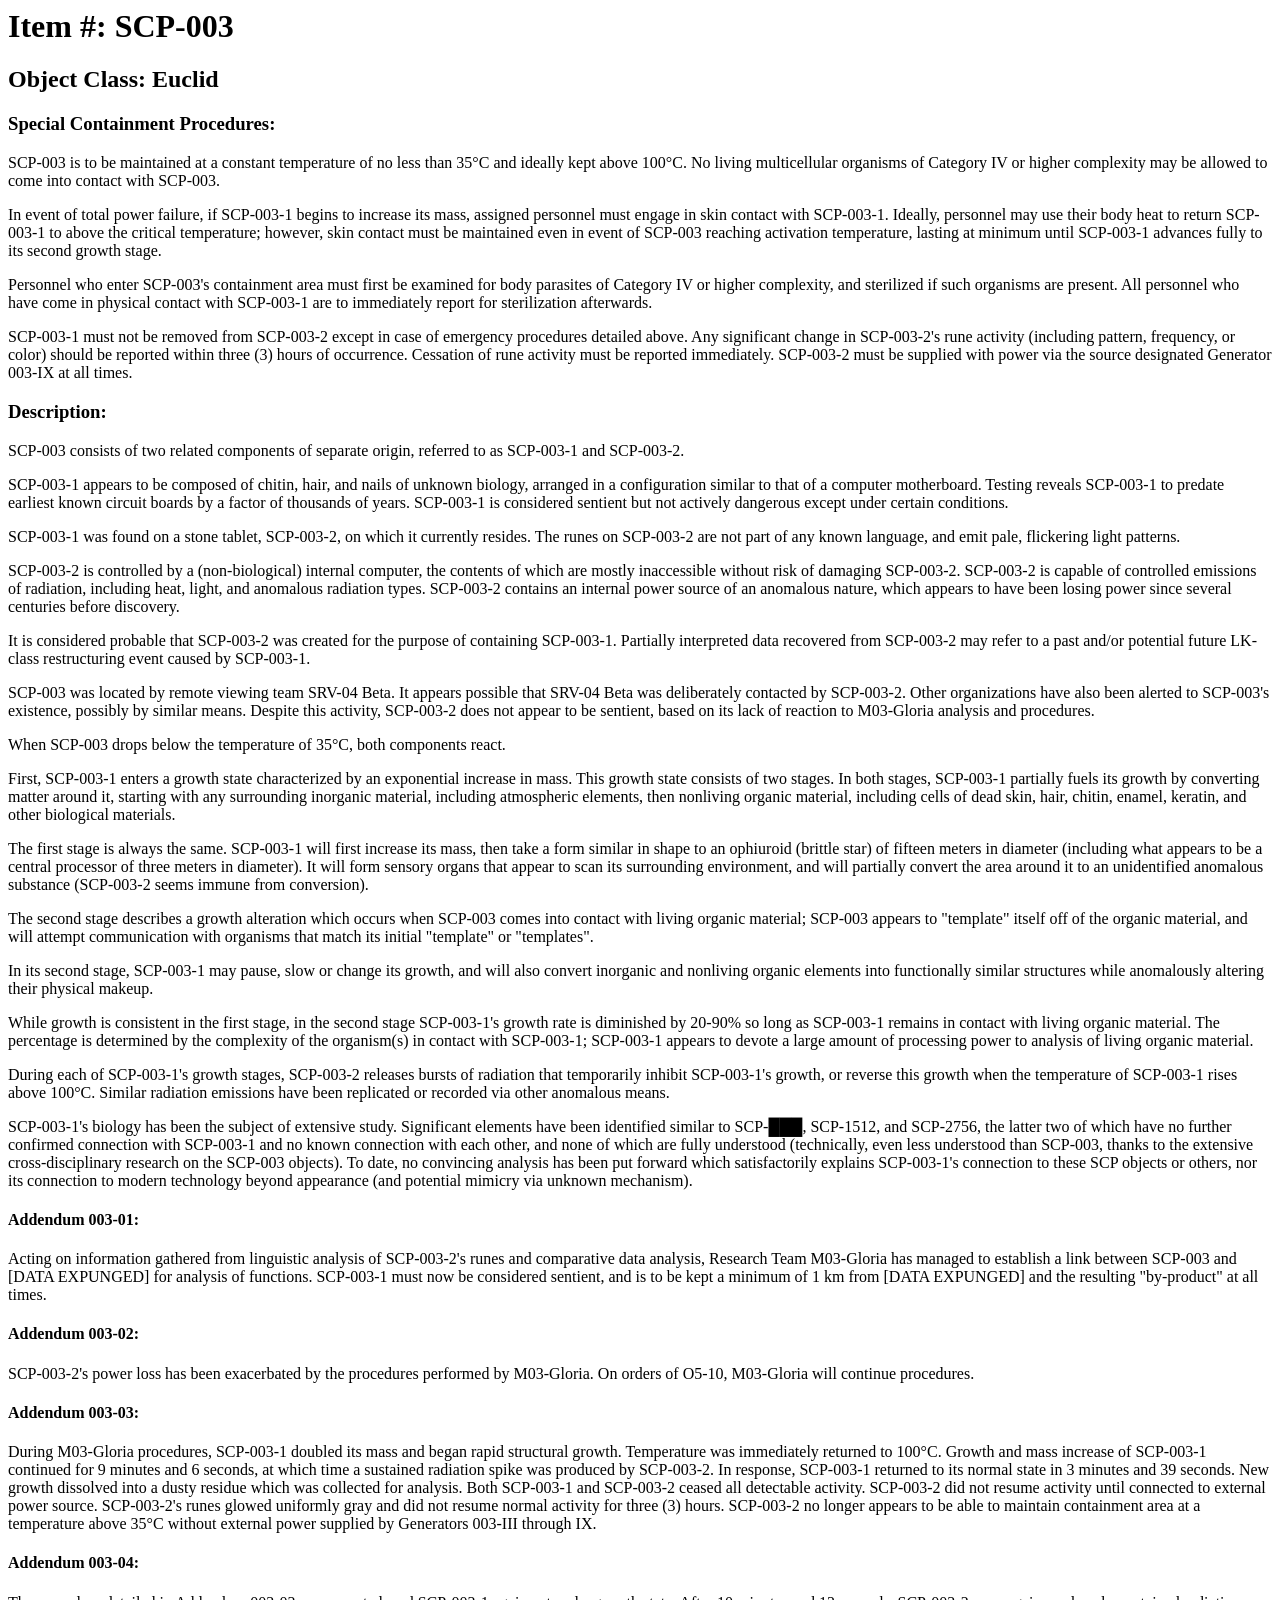
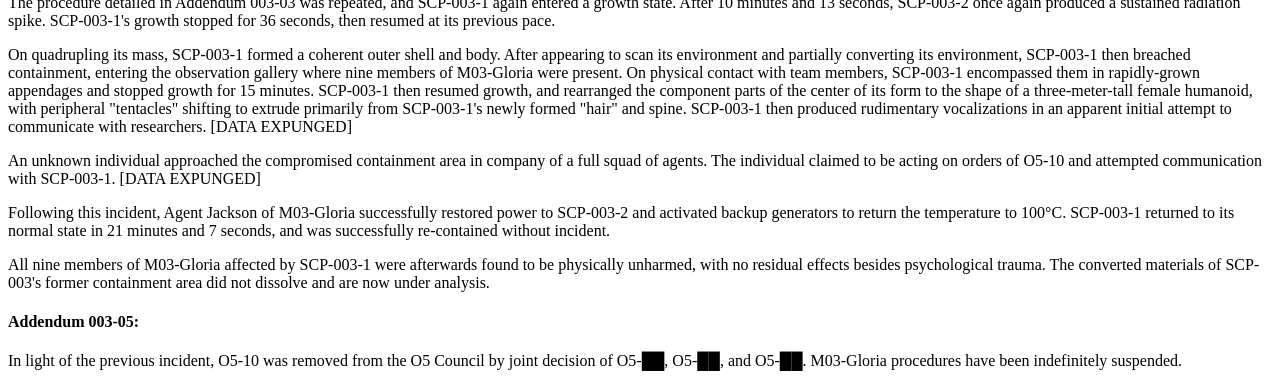
<file: SCP Subject Files/scp-003.html>
<html>

    <head>
        <title>SCP-003 - SCP Foundation</title>
    </head>

    <body>
        <h1><b>Item #: </b>SCP-003</h1>
        <h2><b>Object Class: </b>Euclid</h2>
        <h3>Special Containment Procedures:</h3>
        <p>SCP-003 is to be maintained at a constant temperature of no less than 35°C and ideally kept above 100°C. No living multicellular organisms of Category IV or higher complexity may be allowed to come into contact with SCP-003.</p>
        <p>In event of total power failure, if SCP-003-1 begins to increase its mass, assigned personnel must engage in skin contact with SCP-003-1. Ideally, personnel may use their body heat to return SCP-003-1 to above the critical temperature; however, skin contact must be maintained even in event of SCP-003 reaching activation temperature, lasting at minimum until SCP-003-1 advances fully to its second growth stage.</p>
        <p>Personnel who enter SCP-003's containment area must first be examined for body parasites of Category IV or higher complexity, and sterilized if such organisms are present. All personnel who have come in physical contact with SCP-003-1 are to immediately report for sterilization afterwards.</p>
        <p>SCP-003-1 must not be removed from SCP-003-2 except in case of emergency procedures detailed above. Any significant change in SCP-003-2's rune activity (including pattern, frequency, or color) should be reported within three (3) hours of occurrence. Cessation of rune activity must be reported immediately. SCP-003-2 must be supplied with power via the source designated Generator 003-IX at all times.</p>
        <h3>Description:</h3>
        <p>SCP-003 consists of two related components of separate origin, referred to as SCP-003-1 and SCP-003-2.</p>
        <p>SCP-003-1 appears to be composed of chitin, hair, and nails of unknown biology, arranged in a configuration similar to that of a computer motherboard. Testing reveals SCP-003-1 to predate earliest known circuit boards by a factor of thousands of years. SCP-003-1 is considered sentient but not actively dangerous except under certain conditions.</p>
        <p>SCP-003-1 was found on a stone tablet, SCP-003-2, on which it currently resides. The runes on SCP-003-2 are not part of any known language, and emit pale, flickering light patterns.</p>
        <p>SCP-003-2 is controlled by a (non-biological) internal computer, the contents of which are mostly inaccessible without risk of damaging SCP-003-2. SCP-003-2 is capable of controlled emissions of radiation, including heat, light, and anomalous radiation types. SCP-003-2 contains an internal power source of an anomalous nature, which appears to have been losing power since several centuries before discovery.</p>
        <p>It is considered probable that SCP-003-2 was created for the purpose of containing SCP-003-1. Partially interpreted data recovered from SCP-003-2 may refer to a past and/or potential future LK-class restructuring event caused by SCP-003-1.</p>
        <p>SCP-003 was located by remote viewing team SRV-04 Beta. It appears possible that SRV-04 Beta was deliberately contacted by SCP-003-2. Other organizations have also been alerted to SCP-003's existence, possibly by similar means. Despite this activity, SCP-003-2 does not appear to be sentient, based on its lack of reaction to M03-Gloria analysis and procedures.</p>
        <p>When SCP-003 drops below the temperature of 35°C, both components react.</p>
        <p>First, SCP-003-1 enters a growth state characterized by an exponential increase in mass. This growth state consists of two stages. In both stages, SCP-003-1 partially fuels its growth by converting matter around it, starting with any surrounding inorganic material, including atmospheric elements, then nonliving organic material, including cells of dead skin, hair, chitin, enamel, keratin, and other biological materials.</p>
        <p>The first stage is always the same. SCP-003-1 will first increase its mass, then take a form similar in shape to an ophiuroid (brittle star) of fifteen meters in diameter (including what appears to be a central processor of three meters in diameter). It will form sensory organs that appear to scan its surrounding environment, and will partially convert the area around it to an unidentified anomalous substance (SCP-003-2 seems immune from conversion).</p>
        <p>The second stage describes a growth alteration which occurs when SCP-003 comes into contact with living organic material; SCP-003 appears to "template" itself off of the organic material, and will attempt communication with organisms that match its initial "template" or "templates".</p>
        <p>In its second stage, SCP-003-1 may pause, slow or change its growth, and will also convert inorganic and nonliving organic elements into functionally similar structures while anomalously altering their physical makeup.</p>
        <p>While growth is consistent in the first stage, in the second stage SCP-003-1's growth rate is diminished by 20-90% so long as SCP-003-1 remains in contact with living organic material. The percentage is determined by the complexity of the organism(s) in contact with SCP-003-1; SCP-003-1 appears to devote a large amount of processing power to analysis of living organic material.</p>
        <p>During each of SCP-003-1's growth stages, SCP-003-2 releases bursts of radiation that temporarily inhibit SCP-003-1's growth, or reverse this growth when the temperature of SCP-003-1 rises above 100°C. Similar radiation emissions have been replicated or recorded via other anomalous means.</p>
        <p>SCP-003-1's biology has been the subject of extensive study. Significant elements have been identified similar to SCP-███, SCP-1512, and SCP-2756, the latter two of which have no further confirmed connection with SCP-003-1 and no known connection with each other, and none of which are fully understood (technically, even less understood than SCP-003, thanks to the extensive cross-disciplinary research on the SCP-003 objects). To date, no convincing analysis has been put forward which satisfactorily explains SCP-003-1's connection to these SCP objects or others, nor its connection to modern technology beyond appearance (and potential mimicry via unknown mechanism).</p>
        <h4>Addendum 003-01:</h4>
        <p>Acting on information gathered from linguistic analysis of SCP-003-2's runes and comparative data analysis, Research Team M03-Gloria has managed to establish a link between SCP-003 and [DATA EXPUNGED] for analysis of functions. SCP-003-1 must now be considered sentient, and is to be kept a minimum of 1 km from [DATA EXPUNGED] and the resulting "by-product" at all times.</p>
        <h4>Addendum 003-02:</h4>
        <p>SCP-003-2's power loss has been exacerbated by the procedures performed by M03-Gloria. On orders of O5-10, M03-Gloria will continue procedures.</p>
        <h4>Addendum 003-03:</h4>
        <p>During M03-Gloria procedures, SCP-003-1 doubled its mass and began rapid structural growth. Temperature was immediately returned to 100°C. Growth and mass increase of SCP-003-1 continued for 9 minutes and 6 seconds, at which time a sustained radiation spike was produced by SCP-003-2. In response, SCP-003-1 returned to its normal state in 3 minutes and 39 seconds. New growth dissolved into a dusty residue which was collected for analysis. Both SCP-003-1 and SCP-003-2 ceased all detectable activity. SCP-003-2 did not resume activity until connected to external power source. SCP-003-2's runes glowed uniformly gray and did not resume normal activity for three (3) hours. SCP-003-2 no longer appears to be able to maintain containment area at a temperature above 35°C without external power supplied by Generators 003-III through IX.</p>
        <h4>Addendum 003-04:</h4>
        <p>The procedure detailed in Addendum 003-03 was repeated, and SCP-003-1 again entered a growth state. After 10 minutes and 13 seconds, SCP-003-2 once again produced a sustained radiation spike. SCP-003-1's growth stopped for 36 seconds, then resumed at its previous pace.</p>
        <p>On quadrupling its mass, SCP-003-1 formed a coherent outer shell and body. After appearing to scan its environment and partially converting its environment, SCP-003-1 then breached containment, entering the observation gallery where nine members of M03-Gloria were present. On physical contact with team members, SCP-003-1 encompassed them in rapidly-grown appendages and stopped growth for 15 minutes. SCP-003-1 then resumed growth, and rearranged the component parts of the center of its form to the shape of a three-meter-tall female humanoid, with peripheral "tentacles" shifting to extrude primarily from SCP-003-1's newly formed "hair" and spine. SCP-003-1 then produced rudimentary vocalizations in an apparent initial attempt to communicate with researchers. [DATA EXPUNGED]</p>
        <p>An unknown individual approached the compromised containment area in company of a full squad of agents. The individual claimed to be acting on orders of O5-10 and attempted communication with SCP-003-1. [DATA EXPUNGED]</p>
        <p>Following this incident, Agent Jackson of M03-Gloria successfully restored power to SCP-003-2 and activated backup generators to return the temperature to 100°C. SCP-003-1 returned to its normal state in 21 minutes and 7 seconds, and was successfully re-contained without incident.</p>
        <p>All nine members of M03-Gloria affected by SCP-003-1 were afterwards found to be physically unharmed, with no residual effects besides psychological trauma. The converted materials of SCP-003's former containment area did not dissolve and are now under analysis.</p>
        <h4>Addendum 003-05:</h4>
        <p>In light of the previous incident, O5-10 was removed from the O5 Council by joint decision of O5-██, O5-██, and O5-██. M03-Gloria procedures have been indefinitely suspended.</p>
    </body>

</html>
</file>
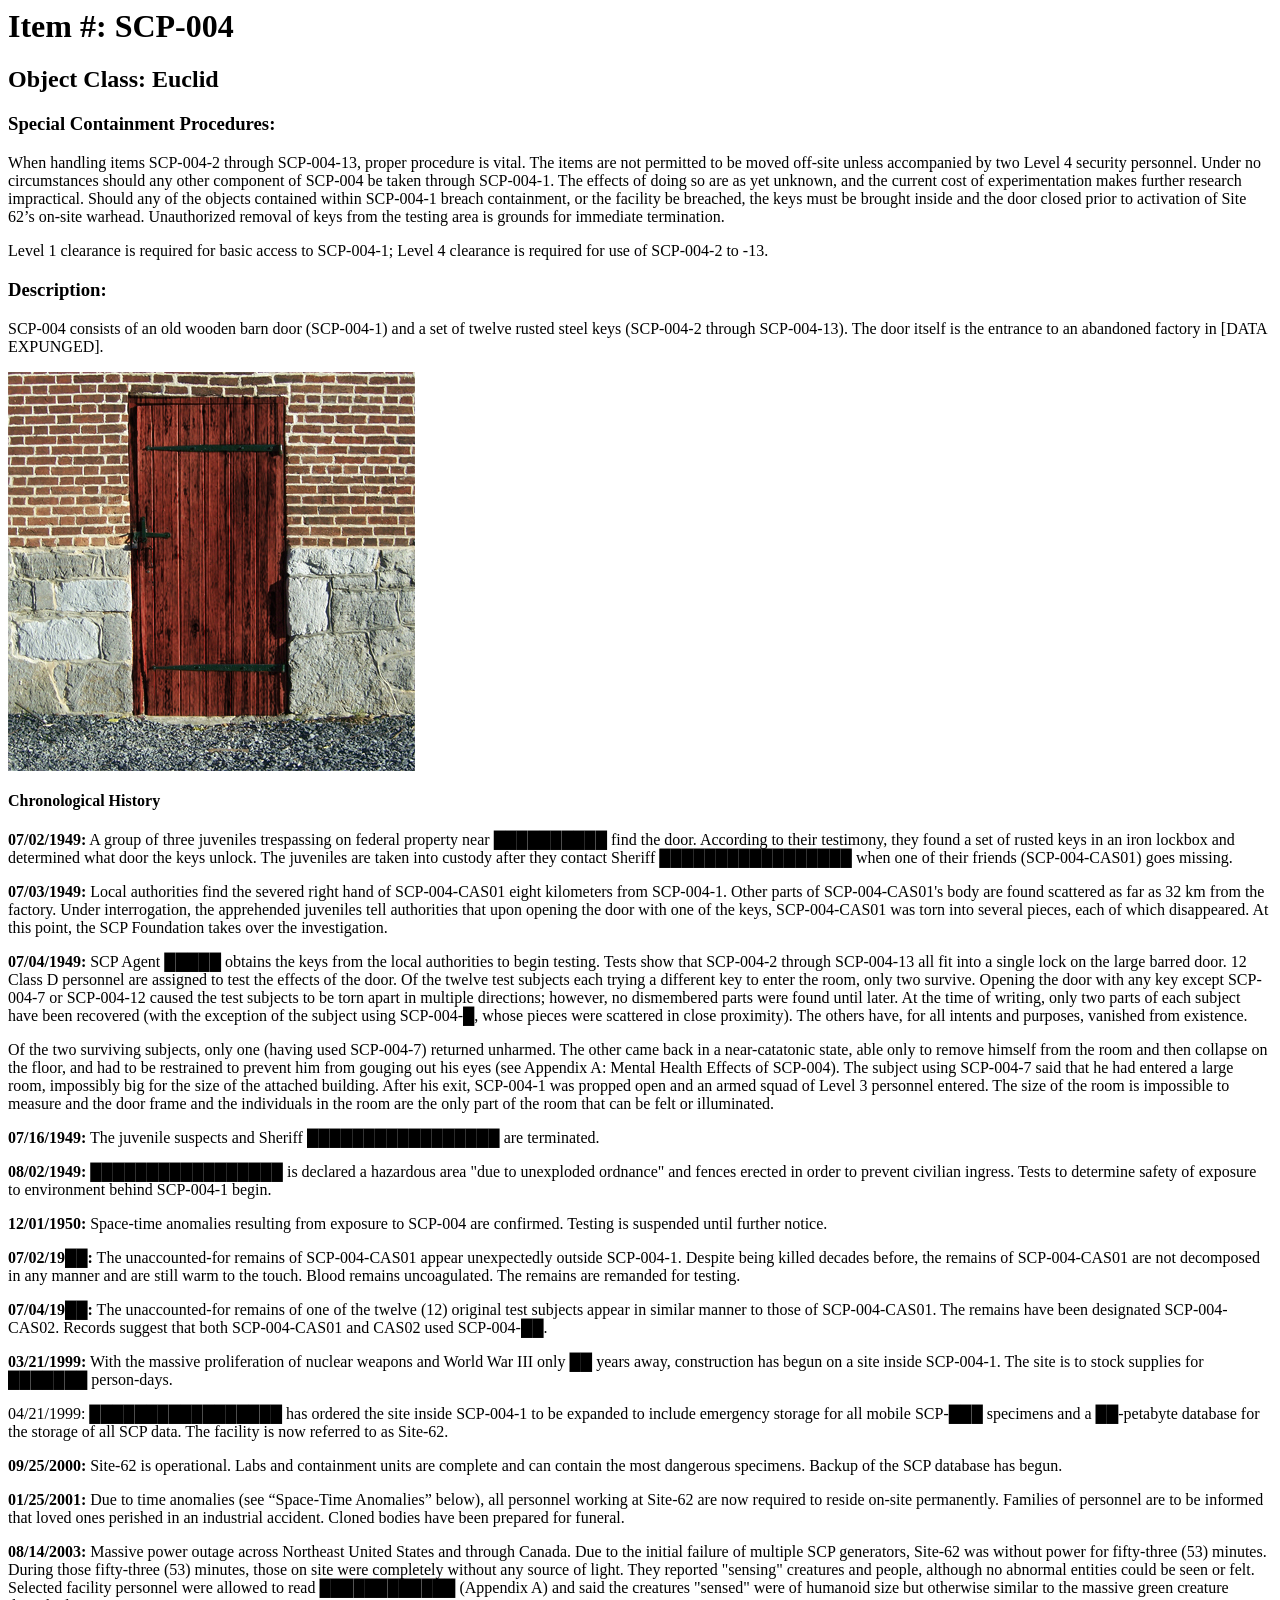
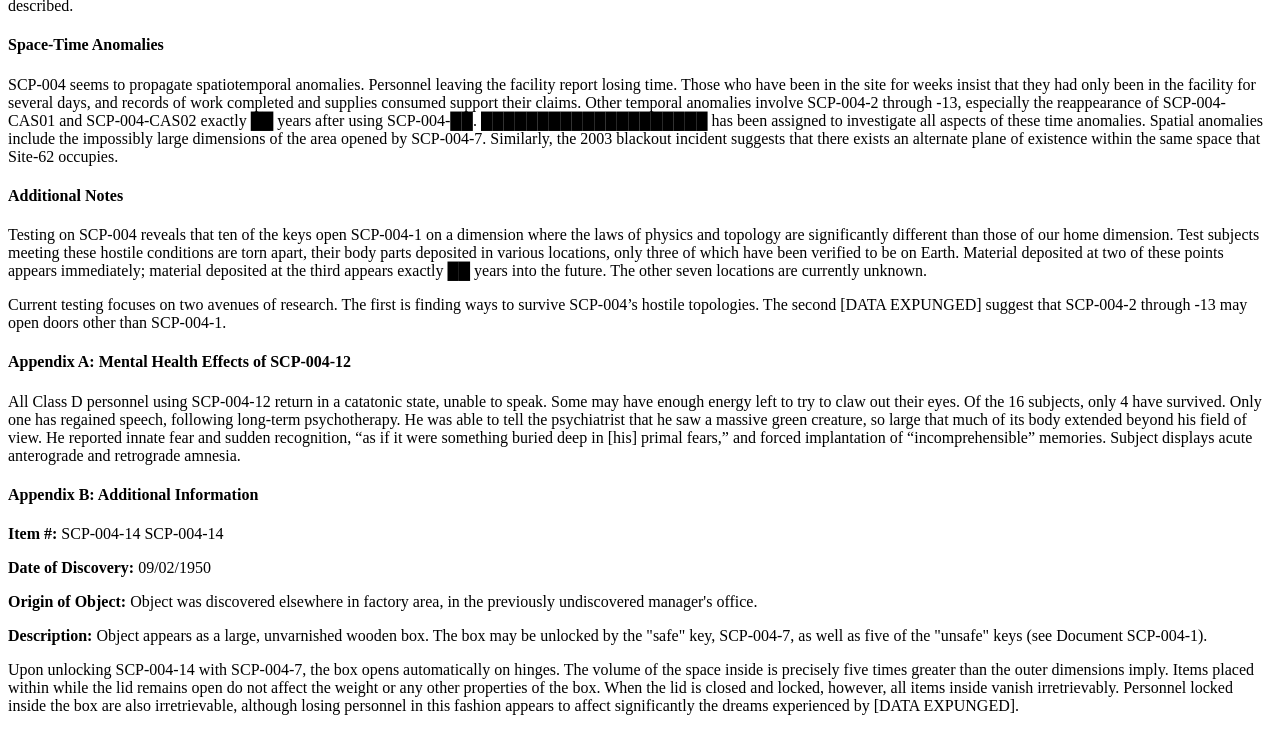
<file: SCP Subject Files/scp-004.html>
<html>

    <head>
        <title>SCP-004 - SCP Foundation</title>
    </head>

    <body>
        <h1><b>Item #: </b>SCP-004</h1>
        <h2><b>Object Class: </b>Euclid</h2>
        <h3>Special Containment Procedures:</h3>
        <p>When handling items SCP-004-2 through SCP-004-13, proper procedure is vital. The items are not permitted to be moved off-site unless accompanied by two Level 4 security personnel. Under no circumstances should any other component of SCP-004 be taken through SCP-004-1. The effects of doing so are as yet unknown, and the current cost of experimentation makes further research impractical. Should any of the objects contained within SCP-004-1 breach containment, or the facility be breached, the keys must be brought inside and the door closed prior to activation of Site 62’s on-site warhead. Unauthorized removal of keys from the testing area is grounds for immediate termination.</p>
        <p>Level 1 clearance is required for basic access to SCP-004-1; Level 4 clearance is required for use of SCP-004-2 to -13.</p>
        <h3>Description:</h3>
        <p>SCP-004 consists of an old wooden barn door (SCP-004-1) and a set of twelve rusted steel keys (SCP-004-2 through SCP-004-13). The door itself is the entrance to an abandoned factory in [DATA EXPUNGED].</p>
        <p><img src="images/SCP004_door.jpg"></p>
        <h4>Chronological History</h4>
        <p><b>07/02/1949:</b> A group of three juveniles trespassing on federal property near ██████████ find the door. According to their testimony, they found a set of rusted keys in an iron lockbox and determined what door the keys unlock. The juveniles are taken into custody after they contact Sheriff █████████████████ when one of their friends (SCP-004-CAS01) goes missing.</p>
        <p><b>07/03/1949:</b> Local authorities find the severed right hand of SCP-004-CAS01 eight kilometers from SCP-004-1. Other parts of SCP-004-CAS01's body are found scattered as far as 32 km from the factory. Under interrogation, the apprehended juveniles tell authorities that upon opening the door with one of the keys, SCP-004-CAS01 was torn into several pieces, each of which disappeared. At this point, the SCP Foundation takes over the investigation.</p>
        <p><b>07/04/1949:</b> SCP Agent █████ obtains the keys from the local authorities to begin testing. Tests show that SCP-004-2 through SCP-004-13 all fit into a single lock on the large barred door. 12 Class D personnel are assigned to test the effects of the door. Of the twelve test subjects each trying a different key to enter the room, only two survive. Opening the door with any key except SCP-004-7 or SCP-004-12 caused the test subjects to be torn apart in multiple directions; however, no dismembered parts were found until later. At the time of writing, only two parts of each subject have been recovered (with the exception of the subject using SCP-004-█, whose pieces were scattered in close proximity). The others have, for all intents and purposes, vanished from existence.</p>
        <p>Of the two surviving subjects, only one (having used SCP-004-7) returned unharmed. The other came back in a near-catatonic state, able only to remove himself from the room and then collapse on the floor, and had to be restrained to prevent him from gouging out his eyes (see Appendix A: Mental Health Effects of SCP-004). The subject using SCP-004-7 said that he had entered a large room, impossibly big for the size of the attached building. After his exit, SCP-004-1 was propped open and an armed squad of Level 3 personnel entered. The size of the room is impossible to measure and the door frame and the individuals in the room are the only part of the room that can be felt or illuminated.</p>
        <p><b>07/16/1949:</b> The juvenile suspects and Sheriff █████████████████ are terminated.</p>
        <p><b>08/02/1949:</b> █████████████████ is declared a hazardous area "due to unexploded ordnance" and fences erected in order to prevent civilian ingress. Tests to determine safety of exposure to environment behind SCP-004-1 begin.</p>
        <p><b>12/01/1950:</b> Space-time anomalies resulting from exposure to SCP-004 are confirmed. Testing is suspended until further notice.</p>
        <p><b>07/02/19██:</b> The unaccounted-for remains of SCP-004-CAS01 appear unexpectedly outside SCP-004-1. Despite being killed decades before, the remains of SCP-004-CAS01 are not decomposed in any manner and are still warm to the touch. Blood remains uncoagulated. The remains are remanded for testing.</p>
        <p><b>07/04/19██:</b> The unaccounted-for remains of one of the twelve (12) original test subjects appear in similar manner to those of SCP-004-CAS01. The remains have been designated SCP-004-CAS02. Records suggest that both SCP-004-CAS01 and CAS02 used SCP-004-██.</p>
        <p><b>03/21/1999:</b> With the massive proliferation of nuclear weapons and World War III only ██ years away, construction has begun on a site inside SCP-004-1. The site is to stock supplies for ███████ person-days.</p>
        <p>04/21/1999: █████████████████ has ordered the site inside SCP-004-1 to be expanded to include emergency storage for all mobile SCP-███ specimens and a ██-petabyte database for the storage of all SCP data. The facility is now referred to as Site-62.</p>
        <p><b>09/25/2000:</b> Site-62 is operational. Labs and containment units are complete and can contain the most dangerous specimens. Backup of the SCP database has begun.</p>
        <p><b>01/25/2001:</b> Due to time anomalies (see “Space-Time Anomalies” below), all personnel working at Site-62 are now required to reside on-site permanently. Families of personnel are to be informed that loved ones perished in an industrial accident. Cloned bodies have been prepared for funeral.</p>
        <p><b>08/14/2003:</b> Massive power outage across Northeast United States and through Canada. Due to the initial failure of multiple SCP generators, Site-62 was without power for fifty-three (53) minutes. During those fifty-three (53) minutes, those on site were completely without any source of light. They reported "sensing" creatures and people, although no abnormal entities could be seen or felt. Selected facility personnel were allowed to read ████████████ (Appendix A) and said the creatures "sensed" were of humanoid size but otherwise similar to the massive green creature described.</p>
        <h4>Space-Time Anomalies</h4>
        <p>SCP-004 seems to propagate spatiotemporal anomalies. Personnel leaving the facility report losing time. Those who have been in the site for weeks insist that they had only been in the facility for several days, and records of work completed and supplies consumed support their claims. Other temporal anomalies involve SCP-004-2 through -13, especially the reappearance of SCP-004-CAS01 and SCP-004-CAS02 exactly ██ years after using SCP-004-██. ████████████████████ has been assigned to investigate all aspects of these time anomalies. Spatial anomalies include the impossibly large dimensions of the area opened by SCP-004-7. Similarly, the 2003 blackout incident suggests that there exists an alternate plane of existence within the same space that Site-62 occupies.</p>
        <h4>Additional Notes</h4>
        <p>Testing on SCP-004 reveals that ten of the keys open SCP-004-1 on a dimension where the laws of physics and topology are significantly different than those of our home dimension. Test subjects meeting these hostile conditions are torn apart, their body parts deposited in various locations, only three of which have been verified to be on Earth. Material deposited at two of these points appears immediately; material deposited at the third appears exactly ██ years into the future. The other seven locations are currently unknown.</p>
        <p>Current testing focuses on two avenues of research. The first is finding ways to survive SCP-004’s hostile topologies. The second [DATA EXPUNGED] suggest that SCP-004-2 through -13 may open doors other than SCP-004-1.</p>
        <h4>Appendix A: Mental Health Effects of SCP-004-12</h4>
        <p>All Class D personnel using SCP-004-12 return in a catatonic state, unable to speak. Some may have enough energy left to try to claw out their eyes. Of the 16 subjects, only 4 have survived. Only one has regained speech, following long-term psychotherapy. He was able to tell the psychiatrist that he saw a massive green creature, so large that much of its body extended beyond his field of view. He reported innate fear and sudden recognition, “as if it were something buried deep in [his] primal fears,” and forced implantation of “incomprehensible” memories. Subject displays acute anterograde and retrograde amnesia.</p>
        <h4>Appendix B: Additional Information</h4>
        <p><b>Item #:</b> SCP-004-14 SCP-004-14</p>
        <p><b>Date of Discovery:</b> 09/02/1950</p>
        <p><b>Origin of Object:</b> Object was discovered elsewhere in factory area, in the previously undiscovered manager's office.</p>
        <p><b>Description:</b> Object appears as a large, unvarnished wooden box. The box may be unlocked by the "safe" key, SCP-004-7, as well as five of the "unsafe" keys (see Document SCP-004-1).</p>
        <p>Upon unlocking SCP-004-14 with SCP-004-7, the box opens automatically on hinges. The volume of the space inside is precisely five times greater than the outer dimensions imply. Items placed within while the lid remains open do not affect the weight or any other properties of the box. When the lid is closed and locked, however, all items inside vanish irretrievably. Personnel locked inside the box are also irretrievable, although losing personnel in this fashion appears to affect significantly the dreams experienced by [DATA EXPUNGED].</p>
    </body>

</html>
</file>
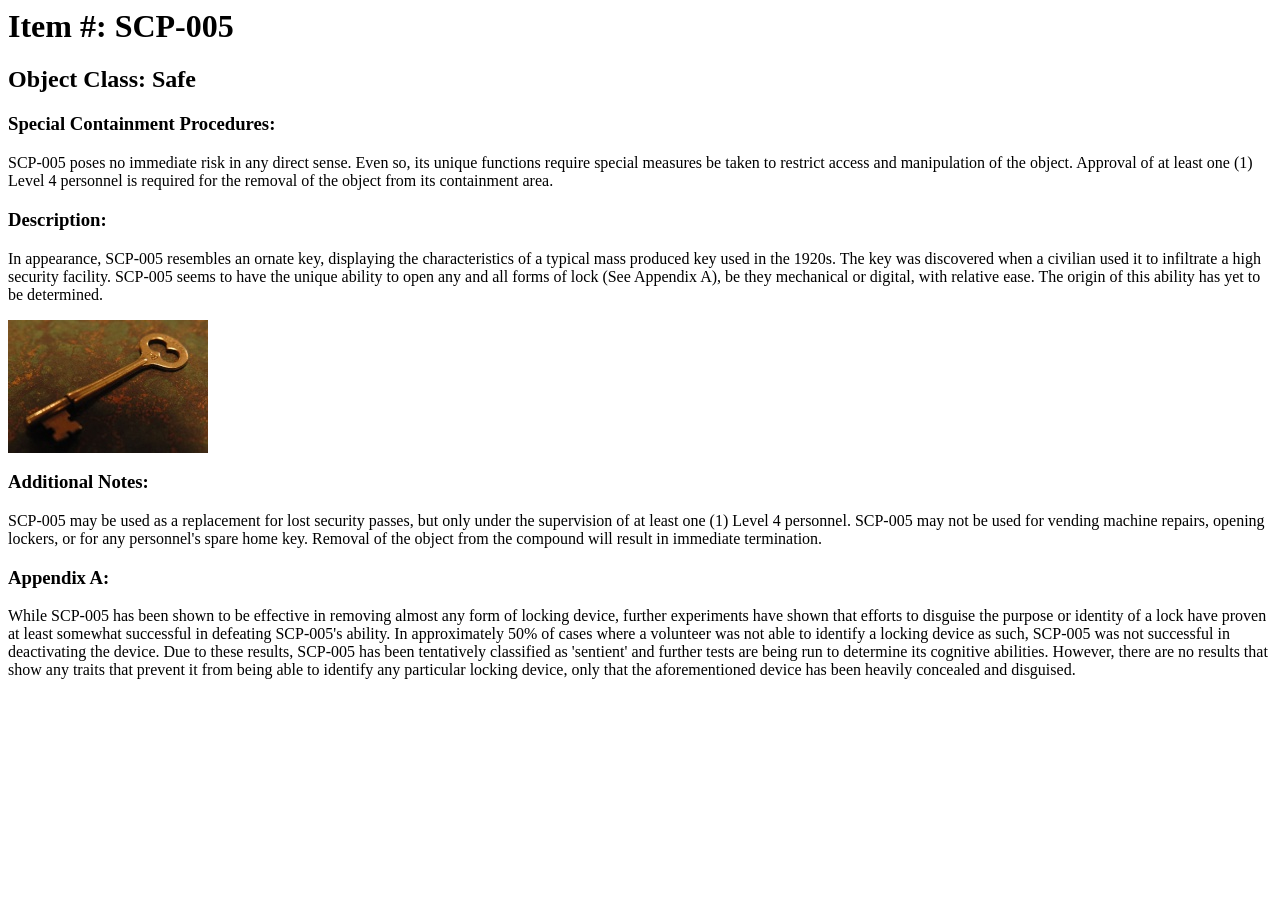
<file: SCP Subject Files/scp-005.html>
<html>

    <head>
        <title>SCP-005 - SCP Foundation</title>
    </head>

    <body>
        <h1><b>Item #: </b>SCP-005</h1>
        <h2><b>Object Class: </b>Safe</h2>
        <h3>Special Containment Procedures:</h3>
        <p>SCP-005 poses no immediate risk in any direct sense. Even so, its unique functions require special measures be taken to restrict access and manipulation of the object. Approval of at least one (1) Level 4 personnel is required for the removal of the object from its containment area.</p>
        
        <h3>Description:</h3>
        <p>In appearance, SCP-005 resembles an ornate key, displaying the characteristics of a typical mass produced key used in the 1920s. The key was discovered when a civilian used it to infiltrate a high security facility. SCP-005 seems to have the unique ability to open any and all forms of lock (See Appendix A), be they mechanical or digital, with relative ease. The origin of this ability has yet to be determined.</p>
        <p><img src="images/SCP-005.jpg"></p>
        <h3>Additional Notes:</h3>
        <p>SCP-005 may be used as a replacement for lost security passes, but only under the supervision of at least one (1) Level 4 personnel. SCP-005 may not be used for vending machine repairs, opening lockers, or for any personnel's spare home key. Removal of the object from the compound will result in immediate termination.</p>
        <h3>Appendix A:</h3>
        <p>While SCP-005 has been shown to be effective in removing almost any form of locking device, further experiments have shown that efforts to disguise the purpose or identity of a lock have proven at least somewhat successful in defeating SCP-005's ability. In approximately 50% of cases where a volunteer was not able to identify a locking device as such, SCP-005 was not successful in deactivating the device. Due to these results, SCP-005 has been tentatively classified as 'sentient' and further tests are being run to determine its cognitive abilities. However, there are no results that show any traits that prevent it from being able to identify any particular locking device, only that the aforementioned device has been heavily concealed and disguised.</p>
      
    </body>

</html>
</file>
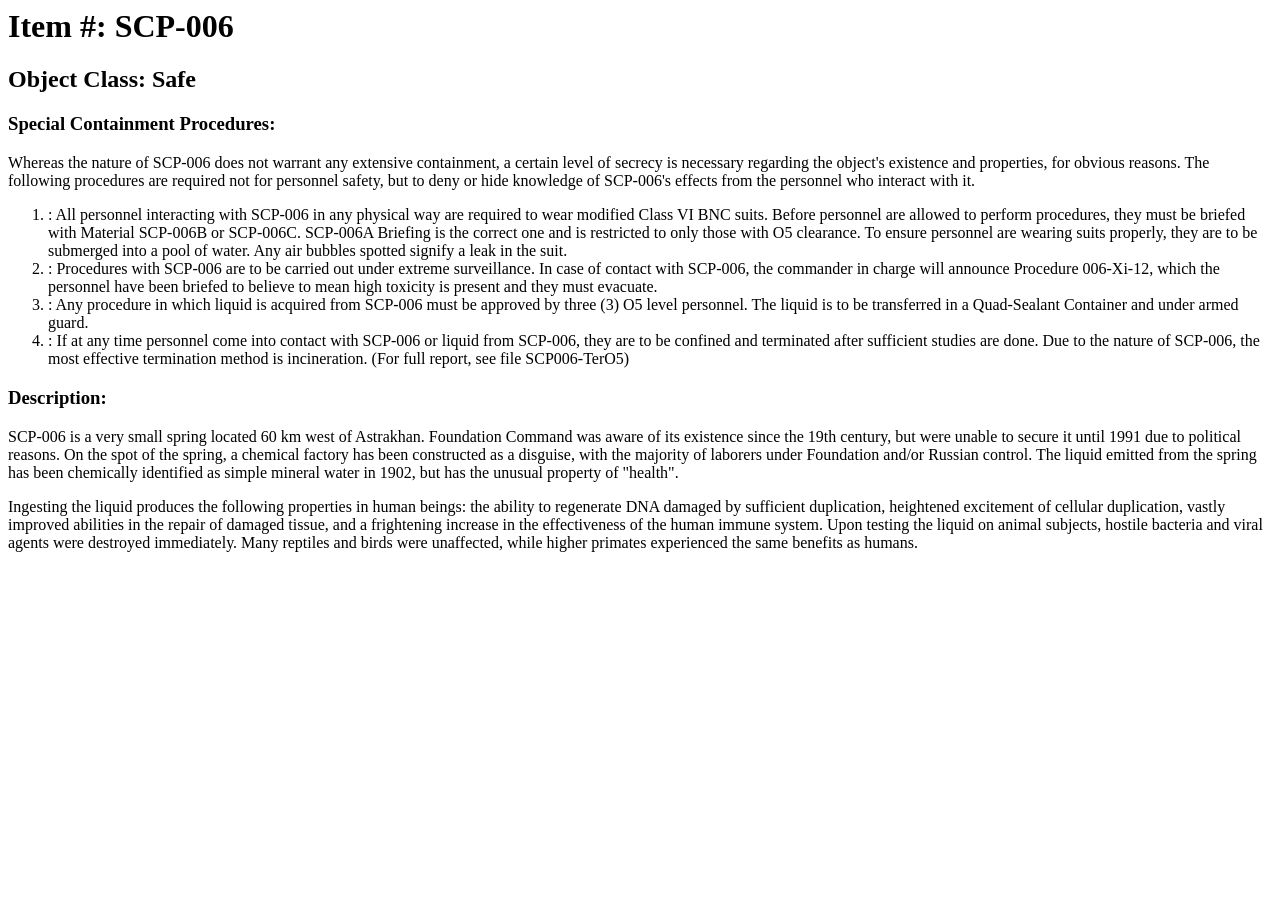
<file: SCP Subject Files/scp-006.html>
<html>

    <head>
        <title>SCP-006 - SCP Foundation</title>
    </head>

    <body>
        <h1><b>Item #: </b>SCP-006</h1>
        <h2><b>Object Class: </b>Safe</h2>
        <h3>Special Containment Procedures:</h3>
        <p>Whereas the nature of SCP-006 does not warrant any extensive containment, a certain level of secrecy is necessary regarding the object's existence and properties, for obvious reasons. The following procedures are required not for personnel safety, but to deny or hide knowledge of SCP-006's effects from the personnel who interact with it.</p>
        <p>
            <ol>
                <li>: All personnel interacting with SCP-006 in any physical way are required to wear modified Class VI BNC suits. Before personnel are allowed to perform procedures, they must be briefed with Material SCP-006B or SCP-006C. SCP-006A Briefing is the correct one and is restricted to only those with O5 clearance. To ensure personnel are wearing suits properly, they are to be submerged into a pool of water. Any air bubbles spotted signify a leak in the suit.</li>
                <li>: Procedures with SCP-006 are to be carried out under extreme surveillance. In case of contact with SCP-006, the commander in charge will announce Procedure 006-Xi-12, which the personnel have been briefed to believe to mean high toxicity is present and they must evacuate.</li>
                <li>: Any procedure in which liquid is acquired from SCP-006 must be approved by three (3) O5 level personnel. The liquid is to be transferred in a Quad-Sealant Container and under armed guard.</li>
                <li>: If at any time personnel come into contact with SCP-006 or liquid from SCP-006, they are to be confined and terminated after sufficient studies are done. Due to the nature of SCP-006, the most effective termination method is incineration. (For full report, see file SCP006-TerO5)</li>
            </ol>
        </p>
        
        <h3>Description:</h3>
        <p>SCP-006 is a very small spring located 60 km west of Astrakhan. Foundation Command was aware of its existence since the 19th century, but were unable to secure it until 1991 due to political reasons. On the spot of the spring, a chemical factory has been constructed as a disguise, with the majority of laborers under Foundation and/or Russian control. The liquid emitted from the spring has been chemically identified as simple mineral water in 1902, but has the unusual property of "health".</p>
        <p>Ingesting the liquid produces the following properties in human beings: the ability to regenerate DNA damaged by sufficient duplication, heightened excitement of cellular duplication, vastly improved abilities in the repair of damaged tissue, and a frightening increase in the effectiveness of the human immune system. Upon testing the liquid on animal subjects, hostile bacteria and viral agents were destroyed immediately. Many reptiles and birds were unaffected, while higher primates experienced the same benefits as humans.</p>
      
    </body>

</html>
</file>
<file: style.css>
/* Import two fonts from Google Fonts:
   Share Tech Mono - main site font (sci-fi monospace feel)
   Courier Prime - used for classified report sections */
@import url('https://fonts.googleapis.com/css2?family=Share+Tech+Mono&family=Courier+Prime&display=swap');

/* Makes all elements include padding and border inside their width*/
*{ box-sizing: border-box;}


/* CSS variables - define colours once, reuse everywhere
   change here and it updates across the whole site */
:root{
    --nav-color: #ffffff;
    --primary-color: #3d3c3c;
}

/* Sets the background colour and font for the whole page */
body{
    background-color: var(--primary-color);
    font-family: 'Share Tech Mono', monospace;
}



/* Centres the page content and limits max width to 960px*/
.container{
    max-width: 960px;
    margin: 0 auto;
}


/* Navbar styles - flex makes logo and links sit side by side
   space-between pushes logo left and links right
   align-items center vertically centres both */
.navbar {
    background-color: var(--primary-color);
    display: flex;
    align-items: center;
    justify-content: space-between;
    padding: 1px 10px;
    width: 100%;
}


/* Hover effect on nav links
   adds subtle highlight, changes text to blue, adds glow effect*/
.nav-link li a:hover{
    background-color: rgba(255, 255, 255, 0.15);
    color: #38bdf8;
    text-shadow: 0 0 10px #38bdf8;
    transition: all 0.3s, background-color 0.3s;
}



/* SCP content section - centred, max width, white text */
.scp-entry {
    max-width: 800px;
    margin: 0 auto;
    padding: 20px;
    color: #ffffff;
    line-height: 1.7;
}



/* SCP image - fills container width but won't grow beyond 400px
   border-radius gives slightly rounded corners */
.scp-img{
    width: 100%;
    max-width: 400px;
    border-radius: 8px;
}



.logo {
    width: 120px;
    height: 120px;
    filter: invert(1);
    flex-shrink: 0;
}



/* Classified report sections - styled to look like a document
   dark background, left border accent, different font */
.classified-report{
    font-family: 'Courier Prime', monospace;
    background-color: #1a1a1a;
    border-left: 3px solid #ffffff;
    padding: 10px 15px;
    color: #cccccc; /* slightly grey text, easier on the eyes */
}


/* Makes all h1 headings larger than default */
h1 {
    font-size: 3rem;
}


/* Utility class for making something even bigger - apply with class="bigger" */
.bigger{
    font-size: 5rem;
}


/* Styles for the actual link text inside the navbar */
.nav-link li a{
    position: relative;
    font-size: 1.05rem;
    font-weight: 500;
    text-decoration: none;
    color: #ffffff;
}


/* The navbar list - horizontal layout with spacing
   removes bullet points, adds gap between links */
.nav-link{
    list-style: none;
    display: flex;
    gap: 2rem;/* space between each link */
    margin: 0 auto;
    padding: 10px;
}

.object-class {
    color: #e8b400; /* yellow/amber for Euclid */
    font-weight: bold;
    font-size: 5rem;
    text-transform: uppercase;
}

.label {
    text-transform: uppercase;
    font-size: 0.9rem;
    letter-spacing: 2px;
    color: #aaaaaa;
}

.redacted {
    background-color: #000000;
    color: #000000; /* text hidden behind black background */
    padding: 0 4px;
    cursor: pointer;
}

h3{
    margin-top: 2rem;
    margin-bottom: 0.5rem;
    color: #ffffff;
}

.scp-grid {
    display: flex;
    flex-wrap: wrap; /* cards wrap to next line on smaller screens */
    gap: 20px;
    justify-content: center; /* centers cards within each row */
}

.scp-card {
    flex-basis: 250px; /* minimum card width before wrapping */
    flex-grow: 1; /* cards grow to fill available space */
}


/* Hero banner - big dark section at top with centered text */
.hero {
    text-align: center;
    padding: 80px 20px;
    color: #ffffff;
    border-bottom: 1px solid #555555;
}

.hero h1 {
    font-size: 4rem;
    margin-bottom: 10px;
    letter-spacing: 4px;
    text-transform: uppercase;
}

.hero p {
    font-size: 1.2rem;
    color: #aaaaaa;
    letter-spacing: 6px;
    text-transform: uppercase;
}

/* SCP cards grid */
.scp-grid {
    display: flex;
    flex-wrap: wrap;
    gap: 20px;
    justify-content: center;
    padding: 40px 20px;
}

/* Individual SCP card */
.scp-card {
    background-color: #2a2a2a;
    border: 1px solid #555555;
    border-radius: 8px;
    padding: 20px;
    flex-basis: 250px;
    flex-grow: 1;
    max-width: 300px;
    color: #ffffff;
}

.scp-card h2 {
    font-size: 1.5rem;
    margin-bottom: 10px;
    color:  #cc2200;
}

.card-class {
    color: #aaaaaa;
    font-size: 0.9rem;
    margin-bottom: 20px;
}

/* View File button */
.btn {
    display: inline-block;
    padding: 8px 16px;
    background-color: #1a1a1a;
    color: #ffffff;
    text-decoration: none;
    border: 1px solid #555555;
    border-radius: 4px;
    font-size: 0.9rem;
}

.btn:hover {
    background-color: #38bdf8;
    color: #000000;
    border-color: #38bdf8;
}

.card-img {
    width: 100%;       
    height: 150px;     
    object-fit: cover;  /* crops the image to fill the space without stretching */
    border-radius: 4px;
    margin-bottom: 12px;
}

.site-footer {
    text-align: center;
    padding: 20px;
    color: #555555;
    border-top: 1px solid #444444;
    margin-top: 40px;
    font-size: 0.85rem;
}

.card-img.scp-003-img {
    filter: hue-rotate(90deg) brightness(0.8);
}

.date {
    color: #cc2200;
    font-weight: bold;
}

h4 {
    margin-top: 1.5rem;
    color:  #cc2200;
    font-size: 1.1rem;
    text-transform: uppercase;
    letter-spacing: 2px;
    border-left: 2px solid #cc2200;
    padding-left: 10px;
}

.safe {
    color: #00aa44; 
}

.scp-entry ol {
    color: #ffffff;
    padding-left: 20px;
    line-height: 2;
}

.scp-005-img {
    filter: grayscale(100%) brightness(0.7);
}

.scp-006-img {
    filter: grayscale(50%) brightness(0.7);
}


@media (max-width: 600px) {
    .navbar {
        flex-direction: column;
        align-items: flex-start;
        padding: 10px;
    }

    .nav-link {
        flex-wrap: wrap;
        gap: 0.8rem;
        margin: 0;
        padding: 5px 0;
    }

    .logo {
        width: 60px;
        height: 60px;
    }

    h1 {
        font-size: 2rem;
    }

    .object-class {
        font-size: 3rem;
    }
}
</file>
